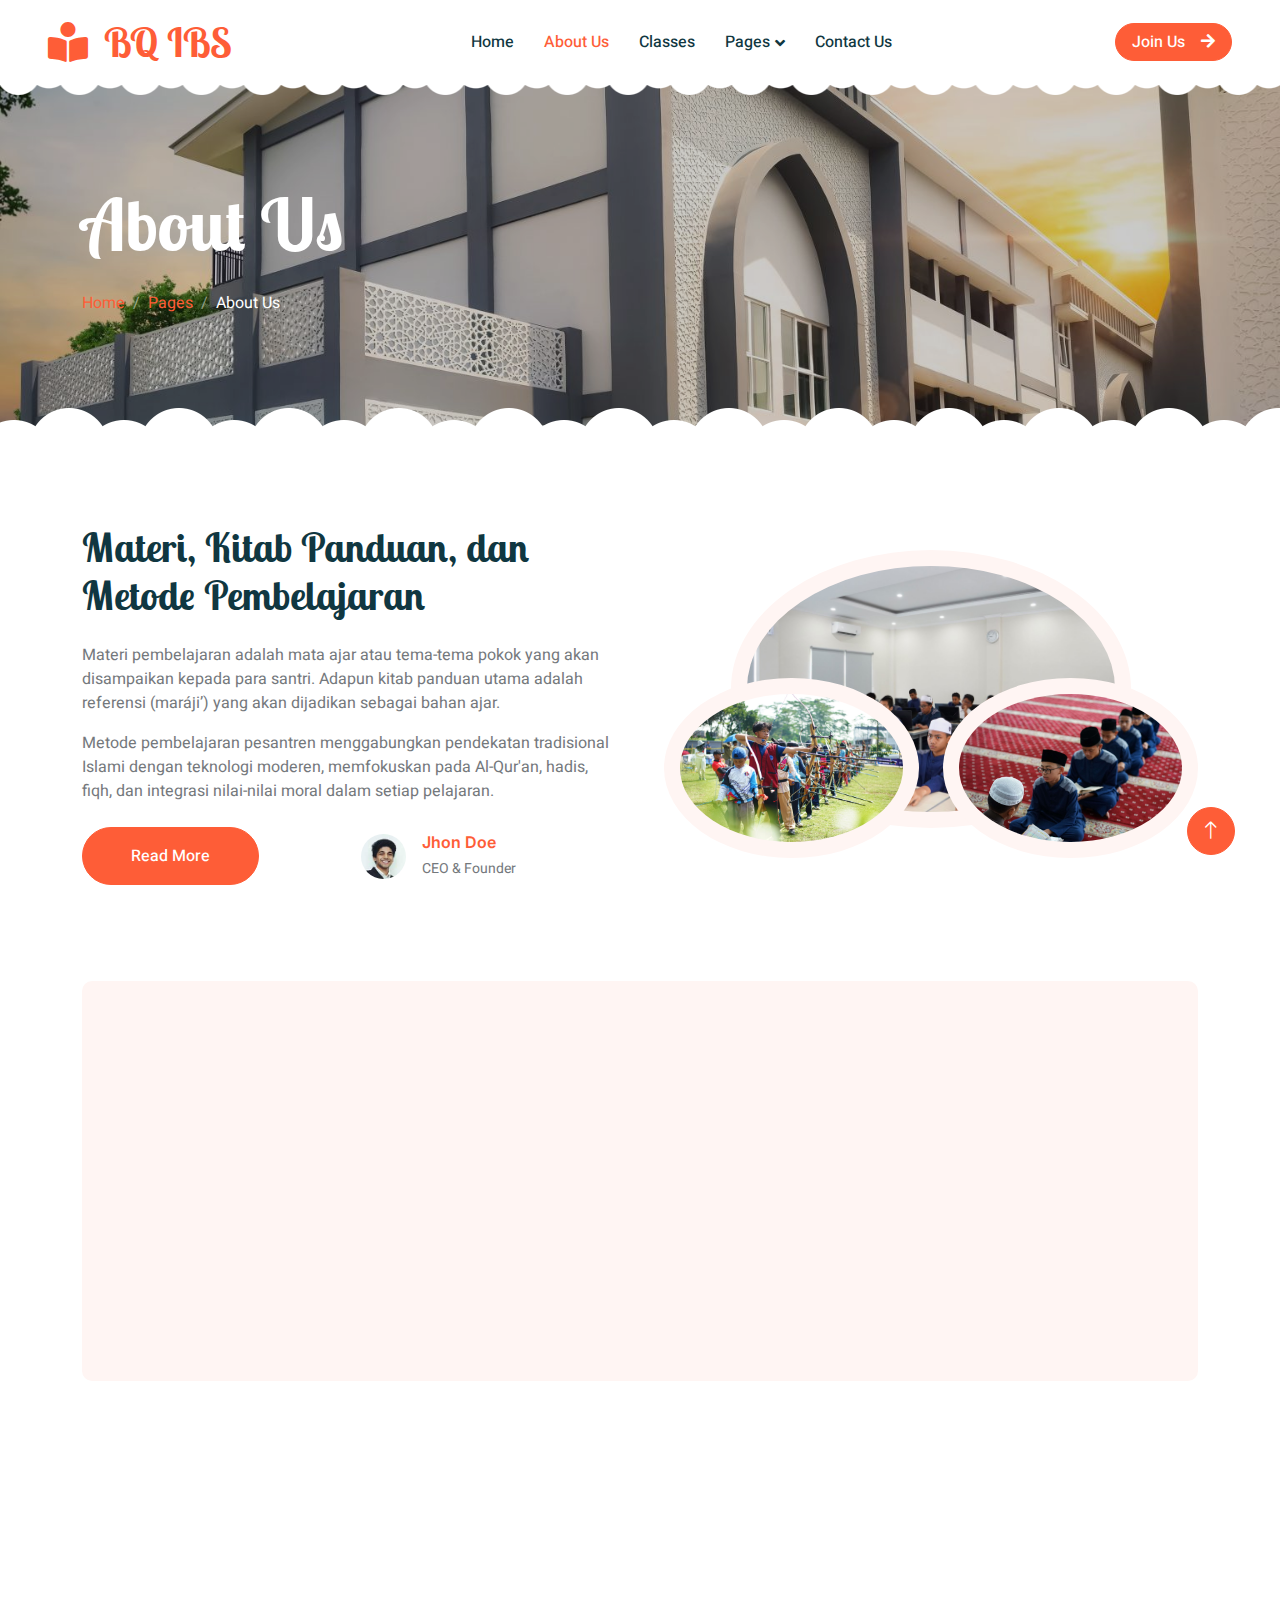
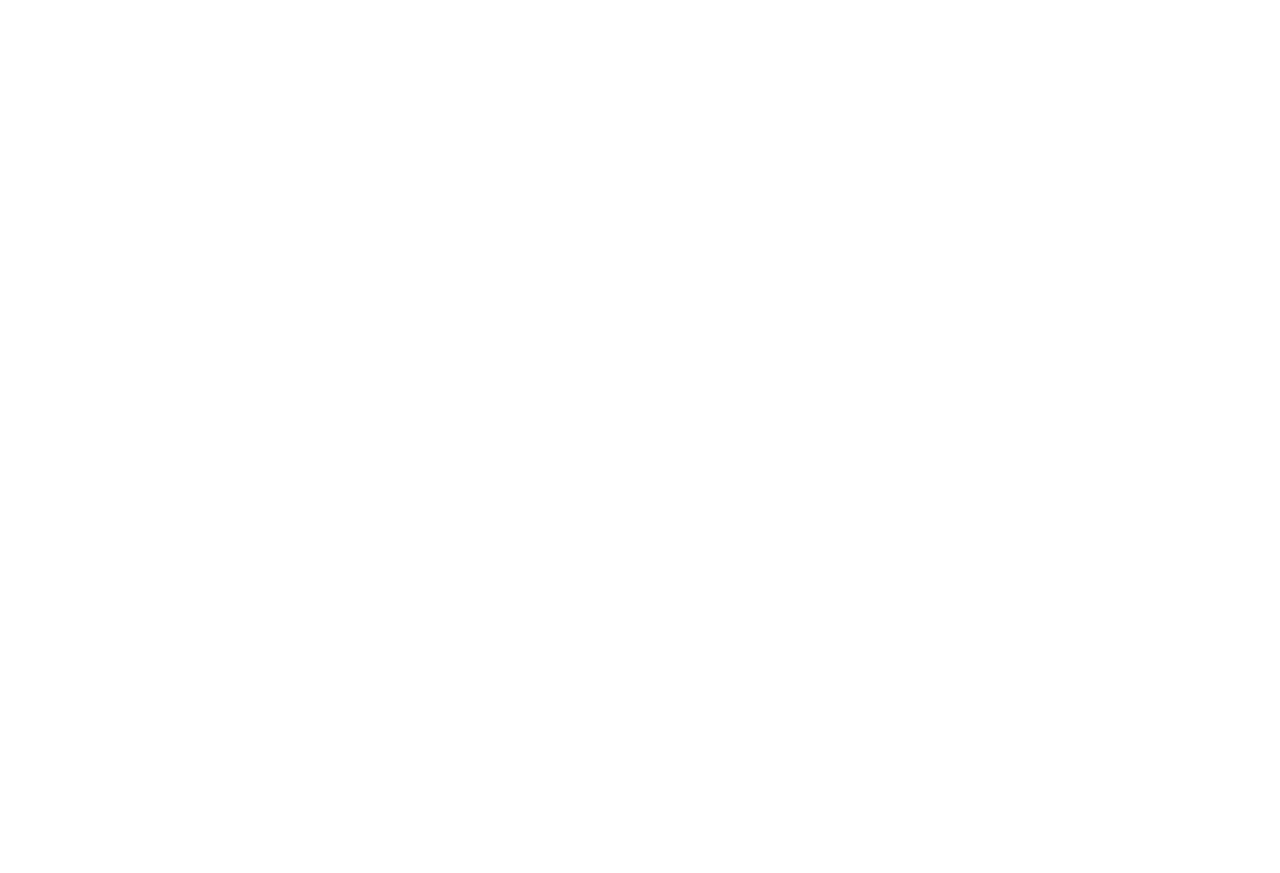
<file: about.html>
<!DOCTYPE html>
<html lang="en">

<head>
    <meta charset="utf-8">
    <title>Kider - Preschool Website Template</title>
    <meta content="width=device-width, initial-scale=1.0" name="viewport">
    <meta content="" name="keywords">
    <meta content="" name="description">

    <!-- Favicon -->
    <link href="img/favicon.ico" rel="icon">

    <!-- Google Web Fonts -->
    <link rel="preconnect" href="https://fonts.googleapis.com">
    <link rel="preconnect" href="https://fonts.gstatic.com" crossorigin>
    <link href="https://fonts.googleapis.com/css2?family=Heebo:wght@400;500;600&family=Inter:wght@600&family=Lobster+Two:wght@700&display=swap" rel="stylesheet">
    
    <!-- Icon Font Stylesheet -->
    <link href="https://cdnjs.cloudflare.com/ajax/libs/font-awesome/5.10.0/css/all.min.css" rel="stylesheet">
    <link href="https://cdn.jsdelivr.net/npm/bootstrap-icons@1.4.1/font/bootstrap-icons.css" rel="stylesheet">

    <!-- Libraries Stylesheet -->
    <link href="lib/animate/animate.min.css" rel="stylesheet">
    <link href="lib/owlcarousel/assets/owl.carousel.min.css" rel="stylesheet">

    <!-- Customized Bootstrap Stylesheet -->
    <link href="css/bootstrap.min.css" rel="stylesheet">

    <!-- Template Stylesheet -->
    <link href="css/style.css" rel="stylesheet">
</head>

<body>
    <div class="container-xxl bg-white p-0">
        <!-- Spinner Start -->
        <div id="spinner" class="show bg-white position-fixed translate-middle w-100 vh-100 top-50 start-50 d-flex align-items-center justify-content-center">
            <div class="spinner-border text-primary" style="width: 3rem; height: 3rem;" role="status">
                <span class="sr-only">Loading...</span>
            </div>
        </div>
        <!-- Spinner End -->


        <!-- Navbar Start -->
        <nav class="navbar navbar-expand-lg bg-white navbar-light sticky-top px-4 px-lg-5 py-lg-0">
            <a href="index.html" class="navbar-brand">
                <h1 class="m-0 text-primary"><i class="fa fa-book-reader me-3"></i>BQ IBS</h1>
            </a>
            <button type="button" class="navbar-toggler" data-bs-toggle="collapse" data-bs-target="#navbarCollapse">
                <span class="navbar-toggler-icon"></span>
            </button>
            <div class="collapse navbar-collapse" id="navbarCollapse">
                <div class="navbar-nav mx-auto">
                    <a href="index.html" class="nav-item nav-link">Home</a>
                    <a href="about.html" class="nav-item nav-link active">About Us</a>
                    <a href="classes.html" class="nav-item nav-link">Classes</a>
                    <div class="nav-item dropdown">
                        <a href="#" class="nav-link dropdown-toggle" data-bs-toggle="dropdown">Pages</a>
                        <div class="dropdown-menu rounded-0 rounded-bottom border-0 shadow-sm m-0">
                            <a href="facility.html" class="dropdown-item">School Facilities</a>
                            <a href="team.html" class="dropdown-item">Popular Teachers</a>
                            <a href="call-to-action.html" class="dropdown-item">Become A Teachers</a>
                            <a href="appointment.html" class="dropdown-item">Make Appointment</a>
                            <a href="testimonial.html" class="dropdown-item">Testimonial</a>
                            <a href="404.html" class="dropdown-item">404 Error</a>
                        </div>
                    </div>
                    <a href="contact.html" class="nav-item nav-link">Contact Us</a>
                </div>
                <a href="" class="btn btn-primary rounded-pill px-3 d-none d-lg-block">Join Us<i class="fa fa-arrow-right ms-3"></i></a>
            </div>
        </nav>
        <!-- Navbar End -->


        <!-- Page Header End -->
        <div class="container-xxl py-5 page-header position-relative mb-5">
            <div class="container py-5">
                <h1 class="display-2 text-white animated slideInDown mb-4">About Us</h1>
                <nav aria-label="breadcrumb animated slideInDown">
                    <ol class="breadcrumb">
                        <li class="breadcrumb-item"><a href="#">Home</a></li>
                        <li class="breadcrumb-item"><a href="#">Pages</a></li>
                        <li class="breadcrumb-item text-white active" aria-current="page">About Us</li>
                    </ol>
                </nav>
            </div>
        </div>
        <!-- Page Header End -->


        <!-- About Start -->
        <div class="container-xxl py-5">
            <div class="container">
                <div class="row g-5 align-items-center">
                    <div class="col-lg-6 wow fadeInUp" data-wow-delay="0.1s">
                        <h1 class="mb-4">Materi, Kitab Panduan, dan Metode Pembelajaran</h1>
                        <p>Materi pembelajaran adalah mata ajar atau tema-tema pokok yang akan disampaikan 
                            kepada para santri. Adapun kitab panduan utama adalah referensi (maráji’) yang 
                            akan dijadikan sebagai bahan ajar.</p>
                            <p class="mb-4">Metode pembelajaran pesantren menggabungkan pendekatan tradisional Islami dengan teknologi moderen,
                                 memfokuskan pada Al-Qur'an, hadis, fiqh, dan integrasi nilai-nilai moral dalam setiap pelajaran.</p>
                        <div class="row g-4 align-items-center">
                            <div class="col-sm-6">
                                <a class="btn btn-primary rounded-pill py-3 px-5" href="">Read More</a>
                            </div>
                            <div class="col-sm-6">
                                <div class="d-flex align-items-center">
                                    <img class="rounded-circle flex-shrink-0" src="img/user.jpg" alt="" style="width: 45px; height: 45px;">
                                    <div class="ms-3">
                                        <h6 class="text-primary mb-1">Jhon Doe</h6>
                                        <small>CEO & Founder</small>
                                    </div>
                                </div>
                            </div>
                        </div>
                    </div>
                    <div class="col-lg-6 about-img wow fadeInUp" data-wow-delay="0.5s">
                        <div class="row">
                            <div class="col-12 text-center">
                                <img class="img-fluid w-75 rounded-circle bg-light p-3" src="img/Aktivitas-Pembelajaran-Santri-BQ-di-Kelas-1536x1024.jpeg" alt="">
                            </div>
                            <div class="col-6 text-start" style="margin-top: -150px;">
                                <img class="img-fluid w-100 rounded-circle bg-light p-3" src="img/BQ-Got-Talent-Lomba-Panahan-BQ-Islamic-Boarding-School-Bogor.jpeg" alt="">
                            </div>
                            <div class="col-6 text-end" style="margin-top: -150px;">
                                <img class="img-fluid w-100 rounded-circle bg-light p-3" src="img/Setoran-Hafalan-Santri-BQ-1536x1024.jpeg" alt="">
                            </div>
                        </div>
                    </div>
                </div>
            </div>
        </div>
        <!-- About End -->


        <!-- Call To Action Start -->
        <div class="container-xxl py-5">
            <div class="container">
                <div class="bg-light rounded">
                    <div class="row g-0">
                        <div class="col-lg-6 wow fadeIn" data-wow-delay="0.1s" style="min-height: 400px;">
                            <div class="position-relative h-100">
                                <img class="position-absolute w-100 h-100 rounded" src="img/Gedung-Bina-Qurani-Islamic-Boarding-School-1536x1152.jpeg" style="object-fit: cover;">
                            </div>
                        </div>
                        <div class="col-lg-6 wow fadeIn" data-wow-delay="0.5s">
                            <div class="h-100 d-flex flex-column justify-content-center p-5">
                                <h1 class="mb-4">Why BQ Islamic Boarding School?</h1>
                                <p class="mb-4">BQ Islamic Boarding School merupakan lembaga pendidikan formal 
                                    yang menerapkan konsep pendidikan QUALITY Kurikulum, yaitu Quran, Adab, Language, Information Technology.
                                </p>
                                <a class="btn btn-primary py-3 px-5" href="">Get Started Now<i class="fa fa-arrow-right ms-2"></i></a>
                            </div>
                        </div>
                    </div>
                </div>
            </div>
        </div>
        <!-- Call To Action End -->


        <!-- Team Start -->
        <div class="container-xxl py-5">
            <div class="container">
                <div class="text-center mx-auto mb-5 wow fadeInUp" data-wow-delay="0.1s" style="max-width: 600px;">
                    <h1 class="mb-3">Guru Yang Mengajar</h1>
                    <p></p>
                </div>
                <div class="row g-4">
                    <div class="col-lg-4 col-md-6 wow fadeInUp" data-wow-delay="0.1s">
                        <div class="team-item position-relative">
                            <img class="img-fluid rounded-circle w-75" src="img/ust.somad.jpg" alt="">
                            <div class="team-text">
                                <h3>Full Name</h3>
                                <p>Designation</p>
                                <div class="d-flex align-items-center">
                                    <a class="btn btn-square btn-primary mx-1" href=""><i class="fab fa-facebook-f"></i></a>
                                    <a class="btn btn-square btn-primary  mx-1" href=""><i class="fab fa-twitter"></i></a>
                                    <a class="btn btn-square btn-primary  mx-1" href=""><i class="fab fa-instagram"></i></a>
                                </div>
                            </div>
                        </div>
                    </div>
                    <div class="col-lg-4 col-md-6 wow fadeInUp" data-wow-delay="0.3s">
                        <div class="team-item position-relative">
                            <img class="img-fluid rounded-circle w-75" src="img/ust.somad.jpg" alt="">
                            <div class="team-text">
                                <h3>Full Name</h3>
                                <p>Designation</p>
                                <div class="d-flex align-items-center">
                                    <a class="btn btn-square btn-primary mx-1" href=""><i class="fab fa-facebook-f"></i></a>
                                    <a class="btn btn-square btn-primary  mx-1" href=""><i class="fab fa-twitter"></i></a>
                                    <a class="btn btn-square btn-primary  mx-1" href=""><i class="fab fa-instagram"></i></a>
                                </div>
                            </div>
                        </div>
                    </div>
                    <div class="col-lg-4 col-md-6 wow fadeInUp" data-wow-delay="0.5s">
                        <div class="team-item position-relative">
                            <img class="img-fluid rounded-circle w-75" src="img/ust.somad.jpg" alt="">
                            <div class="team-text">
                                <h3>Full Name</h3>
                                <p>Designation</p>
                                <div class="d-flex align-items-center">
                                    <a class="btn btn-square btn-primary mx-1" href=""><i class="fab fa-facebook-f"></i></a>
                                    <a class="btn btn-square btn-primary  mx-1" href=""><i class="fab fa-twitter"></i></a>
                                    <a class="btn btn-square btn-primary  mx-1" href=""><i class="fab fa-instagram"></i></a>
                                </div>
                            </div>
                        </div>
                    </div>
                </div>
            </div>
        </div>
        <!-- Team End -->


        <!-- Footer Start -->
        <div class="container-fluid bg-dark text-white-50 footer pt-5 mt-5 wow fadeIn" data-wow-delay="0.1s">
            <div class="container py-5">
                <div class="row g-5">
                    <div class="col-lg-3 col-md-6">
                        <h3 class="text-white mb-4">Get In Touch</h3>
                        <p class="mb-2"><i class="fa fa-map-marker-alt me-3"></i>123 Street, New York, USA</p>
                        <p class="mb-2"><i class="fa fa-phone-alt me-3"></i>+012 345 67890</p>
                        <p class="mb-2"><i class="fa fa-envelope me-3"></i>info@example.com</p>
                        <div class="d-flex pt-2">
                            <a class="btn btn-outline-light btn-social" href=""><i class="fab fa-twitter"></i></a>
                            <a class="btn btn-outline-light btn-social" href=""><i class="fab fa-facebook-f"></i></a>
                            <a class="btn btn-outline-light btn-social" href=""><i class="fab fa-youtube"></i></a>
                            <a class="btn btn-outline-light btn-social" href=""><i class="fab fa-linkedin-in"></i></a>
                        </div>
                    </div>
                    <div class="col-lg-3 col-md-6">
                        <h3 class="text-white mb-4">Quick Links</h3>
                        <a class="btn btn-link text-white-50" href="">About Us</a>
                        <a class="btn btn-link text-white-50" href="">Contact Us</a>
                        <a class="btn btn-link text-white-50" href="">Our Services</a>
                        <a class="btn btn-link text-white-50" href="">Privacy Policy</a>
                        <a class="btn btn-link text-white-50" href="">Terms & Condition</a>
                    </div>
                    <div class="col-lg-3 col-md-6">
                        <h3 class="text-white mb-4">Photo Gallery</h3>
                        <div class="row g-2 pt-2">
                            
                                <div class="col-4">
                                    <img class="img-fluid rounded bg-light p-1" src="img/Buku-Adab-Mockup.png" alt="">
                                </div>
                                <div class="col-4">
                                    <img class="img-fluid rounded bg-light p-1" src="img/Buku-Metode-Bina-Qurani.png" alt="">
                                </div>
                                <div class="col-4">
                                    <img class="img-fluid rounded bg-light p-1" src="img/Mockup-Buku-Zikir-1.png" alt="">
                                </div>
                                <div class="col-4">
                                    <img class="img-fluid rounded bg-light p-1" src="img/Quran-Mockup.png" alt="">
                                </div>
                                <div class="col-4">
                                    <img class="img-fluid rounded bg-light p-1" src="img/Buku-Adab-Mockup.png" alt="">
                                </div>
                                <div class="col-4">
                                    <img class="img-fluid rounded bg-light p-1" src="img/Mockup-Buku-Zikir-1.png" alt="">
                                </div>
                        </div>
                    </div>
                    <div class="col-lg-3 col-md-6">
                        <h3 class="text-white mb-4">Newsletter</h3>
                        <p>Dolor amet sit justo amet elitr clita ipsum elitr est.</p>
                        <div class="position-relative mx-auto" style="max-width: 400px;">
                            <input class="form-control bg-transparent w-100 py-3 ps-4 pe-5" type="text" placeholder="Your email">
                            <button type="button" class="btn btn-primary py-2 position-absolute top-0 end-0 mt-2 me-2">SignUp</button>
                        </div>
                    </div>
                </div>
            </div>
            <div class="container">
                <div class="copyright">
                    <div class="row">
                        <div class="col-md-6 text-center text-md-start mb-3 mb-md-0">
                            &copy; <a class="border-bottom" href="#">Your Site Name</a>, All Right Reserved. 
							
							<!--/*** This template is free as long as you keep the footer author’s credit link/attribution link/backlink. If you'd like to use the template without the footer author’s credit link/attribution link/backlink, you can purchase the Credit Removal License from "https://htmlcodex.com/credit-removal". Thank you for your support. ***/-->
							Designed By <a class="border-bottom" href="https://htmlcodex.com">HTML Codex</a>
                        </div>
                        <div class="col-md-6 text-center text-md-end">
                            <div class="footer-menu">
                                <a href="">Home</a>
                                <a href="">Cookies</a>
                                <a href="">Help</a>
                                <a href="">FQAs</a>
                            </div>
                        </div>
                    </div>
                </div>
            </div>
        </div>
        <!-- Footer End -->


        <!-- Back to Top -->
        <a href="#" class="btn btn-lg btn-primary btn-lg-square back-to-top"><i class="bi bi-arrow-up"></i></a>
    </div>

    <!-- JavaScript Libraries -->
    <script src="https://code.jquery.com/jquery-3.4.1.min.js"></script>
    <script src="https://cdn.jsdelivr.net/npm/bootstrap@5.0.0/dist/js/bootstrap.bundle.min.js"></script>
    <script src="lib/wow/wow.min.js"></script>
    <script src="lib/easing/easing.min.js"></script>
    <script src="lib/waypoints/waypoints.min.js"></script>
    <script src="lib/owlcarousel/owl.carousel.min.js"></script>

    <!-- Template Javascript -->
    <script src="js/main.js"></script>
</body>

</html>
</file>
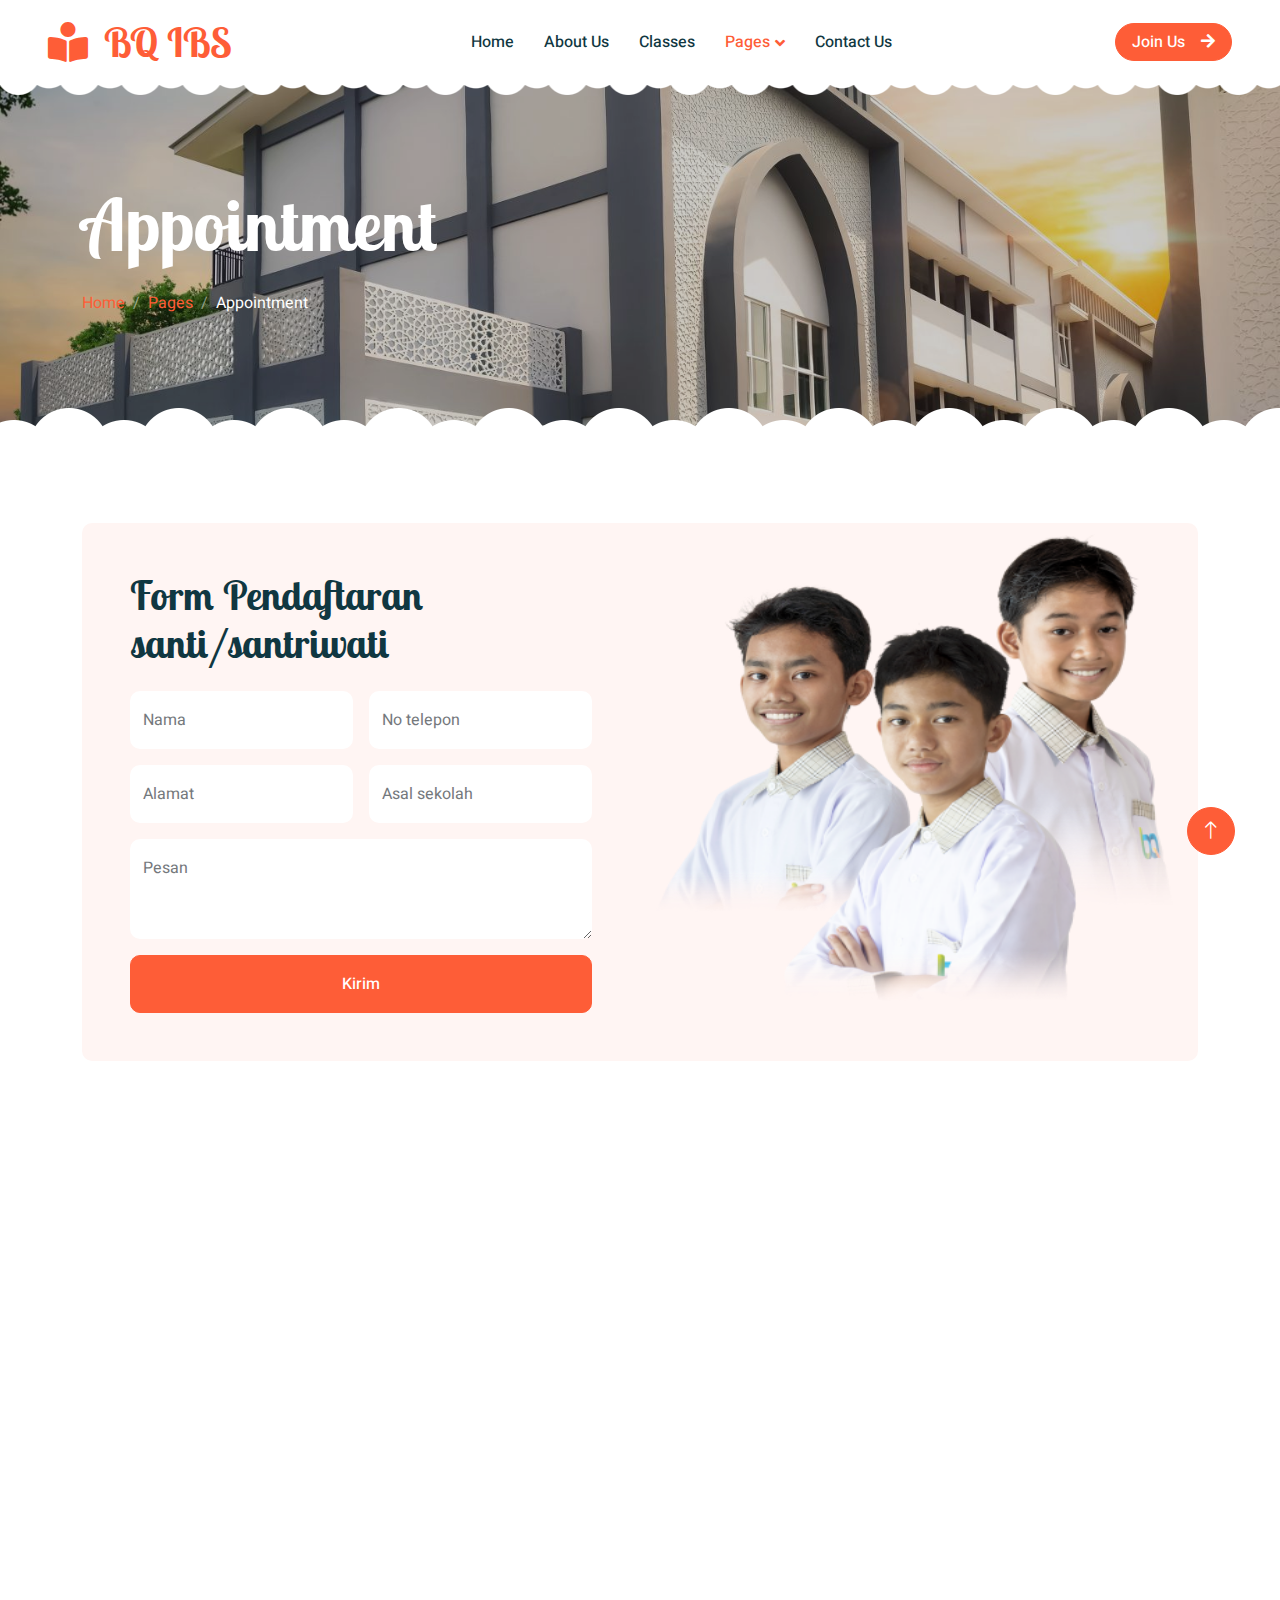
<file: appointment.html>
<!DOCTYPE html>
<html lang="en">

<head>
    <meta charset="utf-8">
    <title>Kider - Preschool Website Template</title>
    <meta content="width=device-width, initial-scale=1.0" name="viewport">
    <meta content="" name="keywords">
    <meta content="" name="description">

    <!-- Favicon -->
    <link href="img/favicon.ico" rel="icon">

    <!-- Google Web Fonts -->
    <link rel="preconnect" href="https://fonts.googleapis.com">
    <link rel="preconnect" href="https://fonts.gstatic.com" crossorigin>
    <link href="https://fonts.googleapis.com/css2?family=Heebo:wght@400;500;600&family=Inter:wght@600&family=Lobster+Two:wght@700&display=swap" rel="stylesheet">
    
    <!-- Icon Font Stylesheet -->
    <link href="https://cdnjs.cloudflare.com/ajax/libs/font-awesome/5.10.0/css/all.min.css" rel="stylesheet">
    <link href="https://cdn.jsdelivr.net/npm/bootstrap-icons@1.4.1/font/bootstrap-icons.css" rel="stylesheet">

    <!-- Libraries Stylesheet -->
    <link href="lib/animate/animate.min.css" rel="stylesheet">
    <link href="lib/owlcarousel/assets/owl.carousel.min.css" rel="stylesheet">

    <!-- Customized Bootstrap Stylesheet -->
    <link href="css/bootstrap.min.css" rel="stylesheet">

    <!-- Template Stylesheet -->
    <link href="css/style.css" rel="stylesheet">
</head>

<body>
    <div class="container-xxl bg-white p-0">
        <!-- Spinner Start -->
        <div id="spinner" class="show bg-white position-fixed translate-middle w-100 vh-100 top-50 start-50 d-flex align-items-center justify-content-center">
            <div class="spinner-border text-primary" style="width: 3rem; height: 3rem;" role="status">
                <span class="sr-only">Loading...</span>
            </div>
        </div>
        <!-- Spinner End -->


        <!-- Navbar Start -->
        <nav class="navbar navbar-expand-lg bg-white navbar-light sticky-top px-4 px-lg-5 py-lg-0">
            <a href="index.html" class="navbar-brand">
                <h1 class="m-0 text-primary"><i class="fa fa-book-reader me-3"></i>BQ IBS</h1>
            </a>
            <button type="button" class="navbar-toggler" data-bs-toggle="collapse" data-bs-target="#navbarCollapse">
                <span class="navbar-toggler-icon"></span>
            </button>
            <div class="collapse navbar-collapse" id="navbarCollapse">
                <div class="navbar-nav mx-auto">
                    <a href="index.html" class="nav-item nav-link">Home</a>
                    <a href="about.html" class="nav-item nav-link">About Us</a>
                    <a href="classes.html" class="nav-item nav-link">Classes</a>
                    <div class="nav-item dropdown">
                        <a href="#" class="nav-link dropdown-toggle active" data-bs-toggle="dropdown">Pages</a>
                        <div class="dropdown-menu rounded-0 rounded-bottom border-0 shadow-sm m-0">
                            <a href="facility.html" class="dropdown-item">School Facilities</a>
                            <a href="team.html" class="dropdown-item">Popular Teachers</a>
                            <a href="call-to-action.html" class="dropdown-item">Become A Teachers</a>
                            <a href="appointment.html" class="dropdown-item active">Make Appointment</a>
                            <a href="testimonial.html" class="dropdown-item">Testimonial</a>
                            <a href="404.html" class="dropdown-item">404 Error</a>
                        </div>
                    </div>
                    <a href="contact.html" class="nav-item nav-link">Contact Us</a>
                </div>
                <a href="" class="btn btn-primary rounded-pill px-3 d-none d-lg-block">Join Us<i class="fa fa-arrow-right ms-3"></i></a>
            </div>
        </nav>
        <!-- Navbar End -->


        <!-- Page Header End -->
        <div class="container-xxl py-5 page-header position-relative mb-5">
            <div class="container py-5">
                <h1 class="display-2 text-white animated slideInDown mb-4">Appointment</h1>
                <nav aria-label="breadcrumb animated slideInDown">
                    <ol class="breadcrumb">
                        <li class="breadcrumb-item"><a href="#">Home</a></li>
                        <li class="breadcrumb-item"><a href="#">Pages</a></li>
                        <li class="breadcrumb-item text-white active" aria-current="page">Appointment</li>
                    </ol>
                </nav>
            </div>
        </div>
        <!-- Page Header End -->


        <!-- Appointment Start -->
        <div class="container-xxl py-5">
            <div class="container">
                <div class="bg-light rounded">
                    <div class="row g-0">
                        <div class="col-lg-6 wow fadeIn" data-wow-delay="0.1s">
                            <div class="h-100 d-flex flex-column justify-content-center p-5">
                                <h1 class="mb-4">Form Pendaftaran santi/santriwati</h1>
                                <form>
                                    <div class="row g-3">
                                        <div class="col-sm-6">
                                            <div class="form-floating">
                                                <input type="text" class="form-control border-0" id="gname" placeholder="Gurdian Name">
                                                <label for="gname">Nama </label>
                                            </div>
                                        </div>
                                        <div class="col-sm-6">
                                            <div class="form-floating">
                                                <input type="email" class="form-control border-0" id="gmail" placeholder="Gurdian Email">
                                                <label for="gmail">No telepon</label>
                                            </div>
                                        </div>
                                        <div class="col-sm-6">
                                            <div class="form-floating">
                                                <input type="text" class="form-control border-0" id="cname" placeholder="Child Name">
                                                <label for="cname">Alamat</label>
                                            </div>
                                        </div>
                                        <div class="col-sm-6">
                                            <div class="form-floating">
                                                <input type="text" class="form-control border-0" id="cage" placeholder="Child Age">
                                                <label for="cage">Asal sekolah</label>
                                            </div>
                                        </div>
                                        <div class="col-12">
                                            <div class="form-floating">
                                                <textarea class="form-control border-0" placeholder="Leave a message here" id="message" style="height: 100px"></textarea>
                                                <label for="message">Pesan</label>
                                            </div>
                                        </div>
                                        <div class="col-12">
                                            <button class="btn btn-primary w-100 py-3" type="submit">Kirim</button>
                                        </div>
                                    </div>
                                </form>
                            </div>
                        </div>
                        <div class="col-lg-6 wow fadeIn" data-wow-delay="0.5s" style="min-height: 400px;">
                            <div class="position-relative h-100">
                                <img class="position-absolute w-100 h-100 rounded" src="img/Foto-Siswa-1.png" style="width: 45px; height: 45px;">
                            </div>
                        </div>
                    </div>
                </div>
            </div>
        </div>
        <!-- Appointment End -->


        <!-- Footer Start -->
        <div class="container-fluid bg-dark text-white-50 footer pt-5 mt-5 wow fadeIn" data-wow-delay="0.1s">
            <div class="container py-5">
                <div class="row g-5">
                    <div class="col-lg-3 col-md-6">
                        <h3 class="text-white mb-4">Get In Touch</h3>
                        <p class="mb-2"><i class="fa fa-map-marker-alt me-3"></i>123 Street, New York, USA</p>
                        <p class="mb-2"><i class="fa fa-phone-alt me-3"></i>+012 345 67890</p>
                        <p class="mb-2"><i class="fa fa-envelope me-3"></i>info@example.com</p>
                        <div class="d-flex pt-2">
                            <a class="btn btn-outline-light btn-social" href=""><i class="fab fa-twitter"></i></a>
                            <a class="btn btn-outline-light btn-social" href=""><i class="fab fa-facebook-f"></i></a>
                            <a class="btn btn-outline-light btn-social" href=""><i class="fab fa-youtube"></i></a>
                            <a class="btn btn-outline-light btn-social" href=""><i class="fab fa-linkedin-in"></i></a>
                        </div>
                    </div>
                    <div class="col-lg-3 col-md-6">
                        <h3 class="text-white mb-4">Quick Links</h3>
                        <a class="btn btn-link text-white-50" href="">About Us</a>
                        <a class="btn btn-link text-white-50" href="">Contact Us</a>
                        <a class="btn btn-link text-white-50" href="">Our Services</a>
                        <a class="btn btn-link text-white-50" href="">Privacy Policy</a>
                        <a class="btn btn-link text-white-50" href="">Terms & Condition</a>
                    </div>
                    <div class="col-lg-3 col-md-6">
                        <h3 class="text-white mb-4">Photo Gallery</h3>
                        <div class="row g-2 pt-2">
                            <div class="col-4">
                                <img class="img-fluid rounded bg-light p-1" src="img/Buku-Adab-Mockup.png" alt="">
                            </div>
                            <div class="col-4">
                                <img class="img-fluid rounded bg-light p-1" src="img/Buku-Metode-Bina-Qurani.png" alt="">
                            </div>
                            <div class="col-4">
                                <img class="img-fluid rounded bg-light p-1" src="img/Mockup-Buku-Zikir-1.png" alt="">
                            </div>
                            <div class="col-4">
                                <img class="img-fluid rounded bg-light p-1" src="img/Quran-Mockup.png" alt="">
                            </div>
                            <div class="col-4">
                                <img class="img-fluid rounded bg-light p-1" src="img/Buku-Adab-Mockup.png" alt="">
                            </div>
                            <div class="col-4">
                                <img class="img-fluid rounded bg-light p-1" src="img/Mockup-Buku-Zikir-1.png" alt="">
                            </div>
                        </div>
                    </div>
                    <div class="col-lg-3 col-md-6">
                        <h3 class="text-white mb-4">Newsletter</h3>
                        <p>Dolor amet sit justo amet elitr clita ipsum elitr est.</p>
                        <div class="position-relative mx-auto" style="max-width: 400px;">
                            <input class="form-control bg-transparent w-100 py-3 ps-4 pe-5" type="text" placeholder="Your email">
                            <button type="button" class="btn btn-primary py-2 position-absolute top-0 end-0 mt-2 me-2">SignUp</button>
                        </div>
                    </div>
                </div>
            </div>
            <div class="container">
                <div class="copyright">
                    <div class="row">
                        <div class="col-md-6 text-center text-md-start mb-3 mb-md-0">
                            &copy; <a class="border-bottom" href="#">Your Site Name</a>, All Right Reserved. 
							
							<!--/*** This template is free as long as you keep the footer author’s credit link/attribution link/backlink. If you'd like to use the template without the footer author’s credit link/attribution link/backlink, you can purchase the Credit Removal License from "https://htmlcodex.com/credit-removal". Thank you for your support. ***/-->
							Designed By <a class="border-bottom" href="https://htmlcodex.com">HTML Codex</a>
                        </div>
                        <div class="col-md-6 text-center text-md-end">
                            <div class="footer-menu">
                                <a href="">Home</a>
                                <a href="">Cookies</a>
                                <a href="">Help</a>
                                <a href="">FQAs</a>
                            </div>
                        </div>
                    </div>
                </div>
            </div>
        </div>
        <!-- Footer End -->


        <!-- Back to Top -->
        <a href="#" class="btn btn-lg btn-primary btn-lg-square back-to-top"><i class="bi bi-arrow-up"></i></a>
    </div>

    <!-- JavaScript Libraries -->
    <script src="https://code.jquery.com/jquery-3.4.1.min.js"></script>
    <script src="https://cdn.jsdelivr.net/npm/bootstrap@5.0.0/dist/js/bootstrap.bundle.min.js"></script>
    <script src="lib/wow/wow.min.js"></script>
    <script src="lib/easing/easing.min.js"></script>
    <script src="lib/waypoints/waypoints.min.js"></script>
    <script src="lib/owlcarousel/owl.carousel.min.js"></script>

    <!-- Template Javascript -->
    <script src="js/main.js"></script>
</body>

</html>
</file>
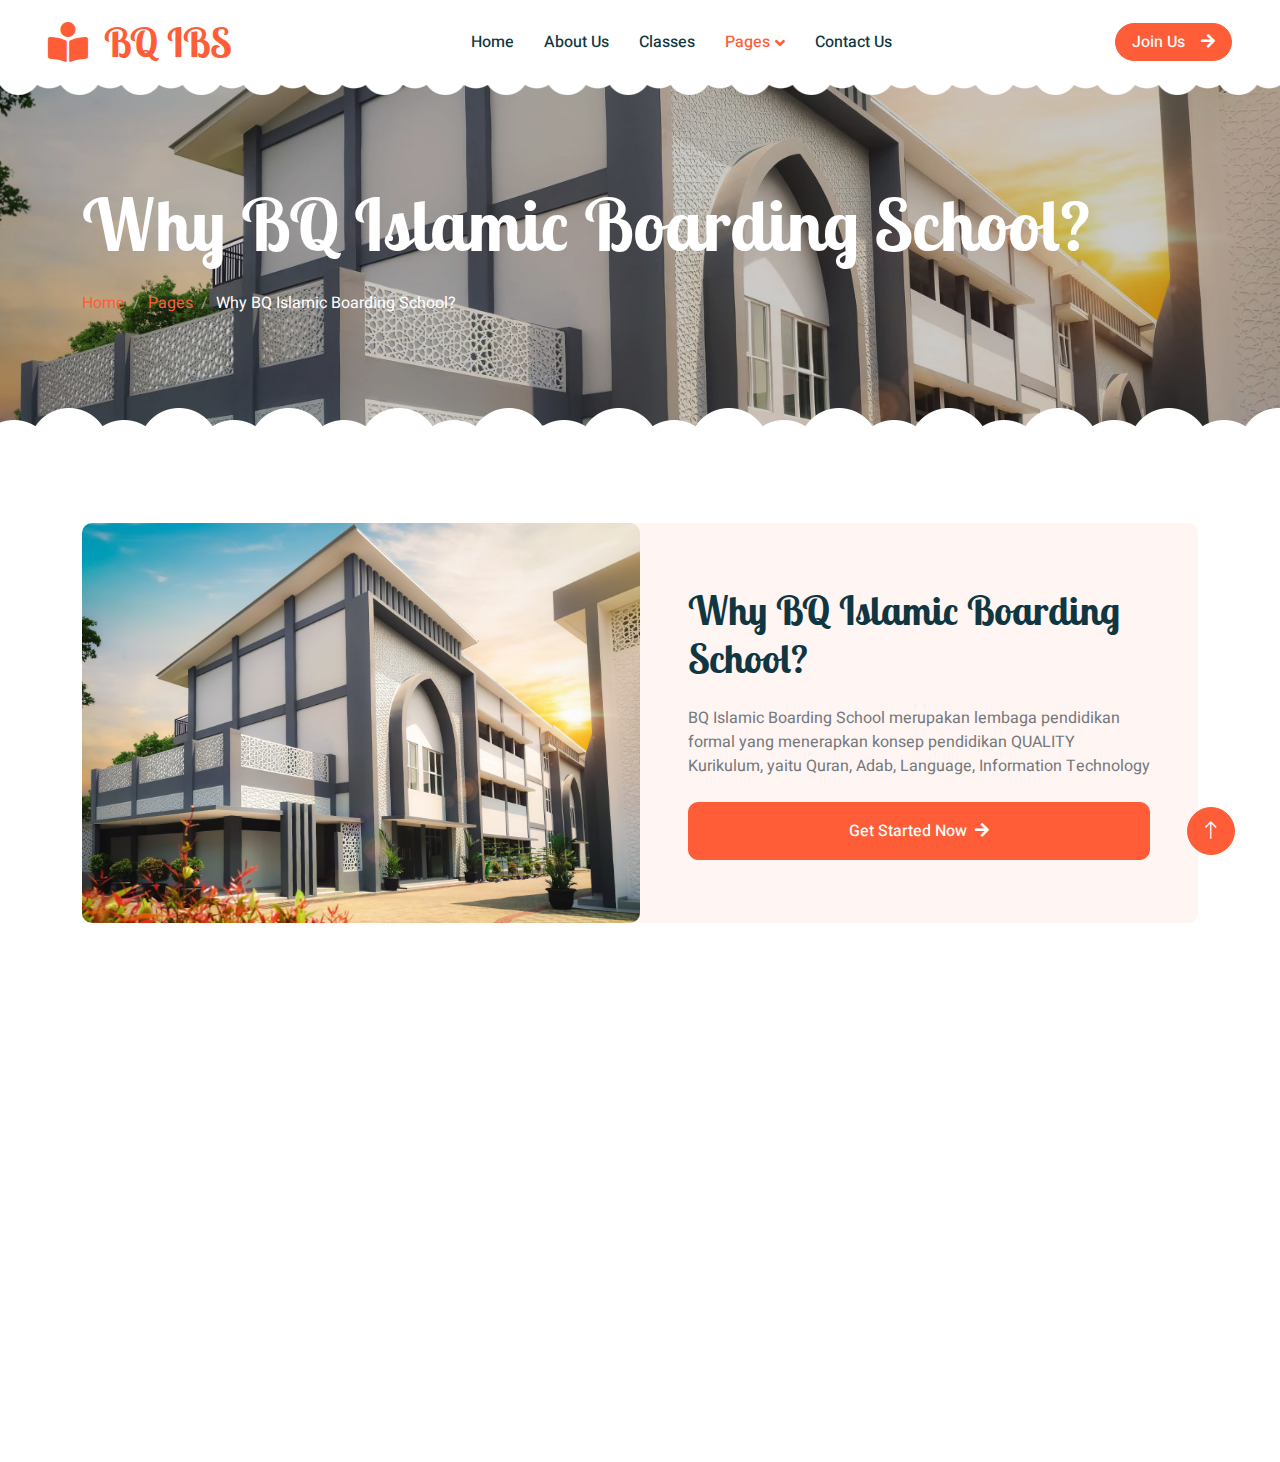
<file: call-to-action.html>
<!DOCTYPE html>
<html lang="en">

<head>
    <meta charset="utf-8">
    <title>Kider - Preschool Website Template</title>
    <meta content="width=device-width, initial-scale=1.0" name="viewport">
    <meta content="" name="keywords">
    <meta content="" name="description">

    <!-- Favicon -->
    <link href="img/favicon.ico" rel="icon">

    <!-- Google Web Fonts -->
    <link rel="preconnect" href="https://fonts.googleapis.com">
    <link rel="preconnect" href="https://fonts.gstatic.com" crossorigin>
    <link href="https://fonts.googleapis.com/css2?family=Heebo:wght@400;500;600&family=Inter:wght@600&family=Lobster+Two:wght@700&display=swap" rel="stylesheet">
    
    <!-- Icon Font Stylesheet -->
    <link href="https://cdnjs.cloudflare.com/ajax/libs/font-awesome/5.10.0/css/all.min.css" rel="stylesheet">
    <link href="https://cdn.jsdelivr.net/npm/bootstrap-icons@1.4.1/font/bootstrap-icons.css" rel="stylesheet">

    <!-- Libraries Stylesheet -->
    <link href="lib/animate/animate.min.css" rel="stylesheet">
    <link href="lib/owlcarousel/assets/owl.carousel.min.css" rel="stylesheet">

    <!-- Customized Bootstrap Stylesheet -->
    <link href="css/bootstrap.min.css" rel="stylesheet">

    <!-- Template Stylesheet -->
    <link href="css/style.css" rel="stylesheet">
</head>

<body>
    <div class="container-xxl bg-white p-0">
        <!-- Spinner Start -->
        <div id="spinner" class="show bg-white position-fixed translate-middle w-100 vh-100 top-50 start-50 d-flex align-items-center justify-content-center">
            <div class="spinner-border text-primary" style="width: 3rem; height: 3rem;" role="status">
                <span class="sr-only">Loading...</span>
            </div>
        </div>
        <!-- Spinner End -->


        <!-- Navbar Start -->
        <nav class="navbar navbar-expand-lg bg-white navbar-light sticky-top px-4 px-lg-5 py-lg-0">
            <a href="index.html" class="navbar-brand">
                <h1 class="m-0 text-primary"><i class="fa fa-book-reader me-3"></i>BQ IBS</h1>
            </a>
            <button type="button" class="navbar-toggler" data-bs-toggle="collapse" data-bs-target="#navbarCollapse">
                <span class="navbar-toggler-icon"></span>
            </button>
            <div class="collapse navbar-collapse" id="navbarCollapse">
                <div class="navbar-nav mx-auto">
                    <a href="index.html" class="nav-item nav-link">Home</a>
                    <a href="about.html" class="nav-item nav-link">About Us</a>
                    <a href="classes.html" class="nav-item nav-link">Classes</a>
                    <div class="nav-item dropdown">
                        <a href="#" class="nav-link dropdown-toggle active" data-bs-toggle="dropdown">Pages</a>
                        <div class="dropdown-menu rounded-0 rounded-bottom border-0 shadow-sm m-0">
                            <a href="facility.html" class="dropdown-item">School Facilities</a>
                            <a href="team.html" class="dropdown-item">Popular Teachers</a>
                            <a href="call-to-action.html" class="dropdown-item active">Become A Teachers</a>
                            <a href="appointment.html" class="dropdown-item">Make Appointment</a>
                            <a href="testimonial.html" class="dropdown-item">Testimonial</a>
                            <a href="404.html" class="dropdown-item">404 Error</a>
                        </div>
                    </div>
                    <a href="contact.html" class="nav-item nav-link">Contact Us</a>
                </div>
                <a href="" class="btn btn-primary rounded-pill px-3 d-none d-lg-block">Join Us<i class="fa fa-arrow-right ms-3"></i></a>
            </div>
        </nav>
        <!-- Navbar End -->


        <!-- Page Header End -->
        <div class="container-xxl py-5 page-header position-relative mb-5">
            <div class="container py-5">
                
                <h1 class="display-2 text-white animated slideInDown mb-4">Why BQ Islamic Boarding School?</h1>
                <nav aria-label="breadcrumb animated slideInDown">
                    <ol class="breadcrumb">
                        <li class="breadcrumb-item"><a href="#">Home</a></li>
                        <li class="breadcrumb-item"><a href="#">Pages</a></li>
                        <li class="breadcrumb-item text-white active" aria-current="page">Why BQ Islamic Boarding School?</li>
                    </ol>
                </nav>
            </div>
        </div>
        <!-- Page Header End -->


        <!-- Call To Action Start -->
        <div class="container-xxl py-5">
            <div class="container">
                <div class="bg-light rounded">
                    <div class="row g-0">
                        <div class="col-lg-6 wow fadeIn" data-wow-delay="0.1s" style="min-height: 400px;">
                            <div class="position-relative h-100">
                                <img class="position-absolute w-100 h-100 rounded" src="img/Gedung-Bina-Qurani-Islamic-Boarding-School-1536x1152.jpeg" style="object-fit: cover;">
                            </div>
                        </div>
                        <div class="col-lg-6 wow fadeIn" data-wow-delay="0.5s">
                            <div class="h-100 d-flex flex-column justify-content-center p-5">
                                <h1 class="mb-4">Why BQ Islamic Boarding School?</h1>
                                <p class="mb-4">BQ Islamic Boarding School merupakan lembaga pendidikan formal
                                     yang menerapkan konsep pendidikan QUALITY Kurikulum, yaitu Quran, Adab, Language, Information Technology
                                </p>
                                <a class="btn btn-primary py-3 px-5" href="">Get Started Now<i class="fa fa-arrow-right ms-2"></i></a>
                            </div>
                        </div>
                    </div>
                </div>
            </div>
        </div>
        <!-- Call To Action End -->


        <!-- Footer Start -->
        <div class="container-fluid bg-dark text-white-50 footer pt-5 mt-5 wow fadeIn" data-wow-delay="0.1s">
            <div class="container py-5">
                <div class="row g-5">
                    <div class="col-lg-3 col-md-6">
                        <h3 class="text-white mb-4">Get In Touch</h3>
                        <p class="mb-2"><i class="fa fa-map-marker-alt me-3"></i>123 Street, New York, USA</p>
                        <p class="mb-2"><i class="fa fa-phone-alt me-3"></i>+012 345 67890</p>
                        <p class="mb-2"><i class="fa fa-envelope me-3"></i>info@example.com</p>
                        <div class="d-flex pt-2">
                            <a class="btn btn-outline-light btn-social" href=""><i class="fab fa-twitter"></i></a>
                            <a class="btn btn-outline-light btn-social" href=""><i class="fab fa-facebook-f"></i></a>
                            <a class="btn btn-outline-light btn-social" href=""><i class="fab fa-youtube"></i></a>
                            <a class="btn btn-outline-light btn-social" href=""><i class="fab fa-linkedin-in"></i></a>
                        </div>
                    </div>
                    <div class="col-lg-3 col-md-6">
                        <h3 class="text-white mb-4">Quick Links</h3>
                        <a class="btn btn-link text-white-50" href="">About Us</a>
                        <a class="btn btn-link text-white-50" href="">Contact Us</a>
                        <a class="btn btn-link text-white-50" href="">Our Services</a>
                        <a class="btn btn-link text-white-50" href="">Privacy Policy</a>
                        <a class="btn btn-link text-white-50" href="">Terms & Condition</a>
                    </div>
                    <div class="col-lg-3 col-md-6">
                        <h3 class="text-white mb-4">Photo Gallery</h3>
                        <div class="row g-2 pt-2">
                            <div class="col-4">
                                <img class="img-fluid rounded bg-light p-1" src="img/Buku-Adab-Mockup.png" alt="">
                            </div>
                            <div class="col-4">
                                <img class="img-fluid rounded bg-light p-1" src="img/Buku-Metode-Bina-Qurani.png" alt="">
                            </div>
                            <div class="col-4">
                                <img class="img-fluid rounded bg-light p-1" src="img/Mockup-Buku-Zikir-1.png" alt="">
                            </div>
                            <div class="col-4">
                                <img class="img-fluid rounded bg-light p-1" src="img/Quran-Mockup.png" alt="">
                            </div>
                            <div class="col-4">
                                <img class="img-fluid rounded bg-light p-1" src="img/Buku-Adab-Mockup.png" alt="">
                            </div>
                            <div class="col-4">
                                <img class="img-fluid rounded bg-light p-1" src="img/Mockup-Buku-Zikir-1.png" alt="">
                            </div>
                        </div>
                    </div>
                    <div class="col-lg-3 col-md-6">
                        <h3 class="text-white mb-4">Newsletter</h3>
                        <p>Dolor amet sit justo amet elitr clita ipsum elitr est.</p>
                        <div class="position-relative mx-auto" style="max-width: 400px;">
                            <input class="form-control bg-transparent w-100 py-3 ps-4 pe-5" type="text" placeholder="Your email">
                            <button type="button" class="btn btn-primary py-2 position-absolute top-0 end-0 mt-2 me-2">SignUp</button>
                        </div>
                    </div>
                </div>
            </div>
            <div class="container">
                <div class="copyright">
                    <div class="row">
                        <div class="col-md-6 text-center text-md-start mb-3 mb-md-0">
                            &copy; <a class="border-bottom" href="#">Your Site Name</a>, All Right Reserved. 
							
							<!--/*** This template is free as long as you keep the footer author’s credit link/attribution link/backlink. If you'd like to use the template without the footer author’s credit link/attribution link/backlink, you can purchase the Credit Removal License from "https://htmlcodex.com/credit-removal". Thank you for your support. ***/-->
							Designed By <a class="border-bottom" href="https://htmlcodex.com">HTML Codex</a>
                        </div>
                        <div class="col-md-6 text-center text-md-end">
                            <div class="footer-menu">
                                <a href="">Home</a>
                                <a href="">Cookies</a>
                                <a href="">Help</a>
                                <a href="">FQAs</a>
                            </div>
                        </div>
                    </div>
                </div>
            </div>
        </div>
        <!-- Footer End -->


        <!-- Back to Top -->
        <a href="#" class="btn btn-lg btn-primary btn-lg-square back-to-top"><i class="bi bi-arrow-up"></i></a>
    </div>

    <!-- JavaScript Libraries -->
    <script src="https://code.jquery.com/jquery-3.4.1.min.js"></script>
    <script src="https://cdn.jsdelivr.net/npm/bootstrap@5.0.0/dist/js/bootstrap.bundle.min.js"></script>
    <script src="lib/wow/wow.min.js"></script>
    <script src="lib/easing/easing.min.js"></script>
    <script src="lib/waypoints/waypoints.min.js"></script>
    <script src="lib/owlcarousel/owl.carousel.min.js"></script>

    <!-- Template Javascript -->
    <script src="js/main.js"></script>
</body>

</html>
</file>
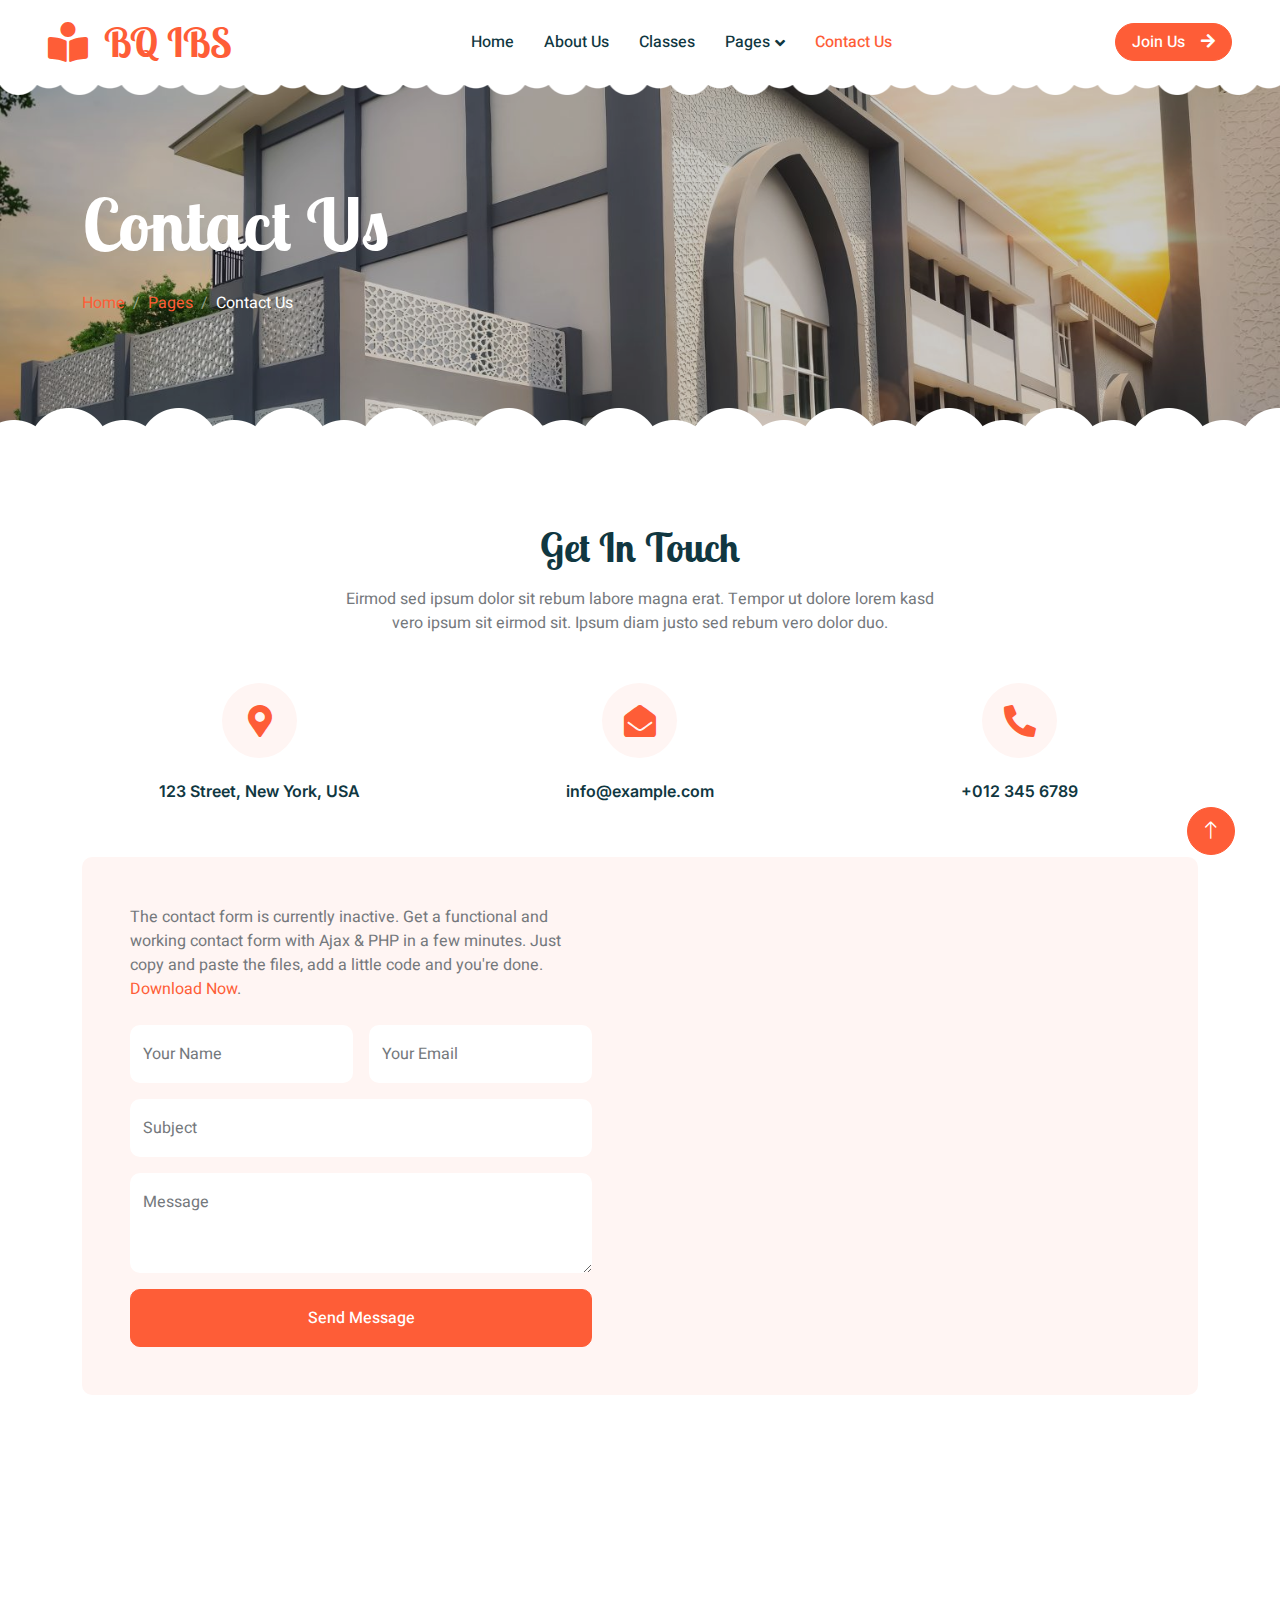
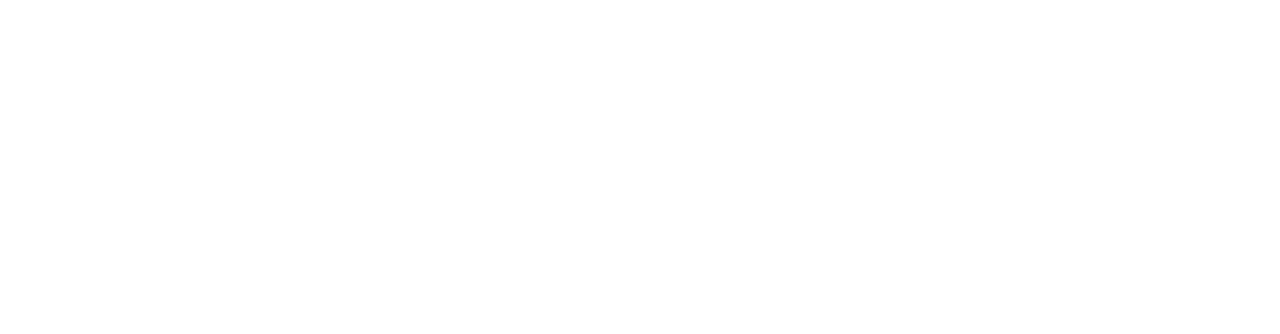
<file: contact.html>
<!DOCTYPE html>
<html lang="en">

<head>
    <meta charset="utf-8">
    <title>Kider - Preschool Website Template</title>
    <meta content="width=device-width, initial-scale=1.0" name="viewport">
    <meta content="" name="keywords">
    <meta content="" name="description">

    <!-- Favicon -->
    <link href="img/favicon.ico" rel="icon">

    <!-- Google Web Fonts -->
    <link rel="preconnect" href="https://fonts.googleapis.com">
    <link rel="preconnect" href="https://fonts.gstatic.com" crossorigin>
    <link href="https://fonts.googleapis.com/css2?family=Heebo:wght@400;500;600&family=Inter:wght@600&family=Lobster+Two:wght@700&display=swap" rel="stylesheet">
    
    <!-- Icon Font Stylesheet -->
    <link href="https://cdnjs.cloudflare.com/ajax/libs/font-awesome/5.10.0/css/all.min.css" rel="stylesheet">
    <link href="https://cdn.jsdelivr.net/npm/bootstrap-icons@1.4.1/font/bootstrap-icons.css" rel="stylesheet">

    <!-- Libraries Stylesheet -->
    <link href="lib/animate/animate.min.css" rel="stylesheet">
    <link href="lib/owlcarousel/assets/owl.carousel.min.css" rel="stylesheet">

    <!-- Customized Bootstrap Stylesheet -->
    <link href="css/bootstrap.min.css" rel="stylesheet">

    <!-- Template Stylesheet -->
    <link href="css/style.css" rel="stylesheet">
</head>

<body>
    <div class="container-xxl bg-white p-0">
        <!-- Spinner Start -->
        <div id="spinner" class="show bg-white position-fixed translate-middle w-100 vh-100 top-50 start-50 d-flex align-items-center justify-content-center">
            <div class="spinner-border text-primary" style="width: 3rem; height: 3rem;" role="status">
                <span class="sr-only">Loading...</span>
            </div>
        </div>
        <!-- Spinner End -->


        <!-- Navbar Start -->
        <nav class="navbar navbar-expand-lg bg-white navbar-light sticky-top px-4 px-lg-5 py-lg-0">
            <a href="index.html" class="navbar-brand">
                <h1 class="m-0 text-primary"><i class="fa fa-book-reader me-3"></i>BQ IBS</h1>
            </a>
            <button type="button" class="navbar-toggler" data-bs-toggle="collapse" data-bs-target="#navbarCollapse">
                <span class="navbar-toggler-icon"></span>
            </button>
            <div class="collapse navbar-collapse" id="navbarCollapse">
                <div class="navbar-nav mx-auto">
                    <a href="index.html" class="nav-item nav-link">Home</a>
                    <a href="about.html" class="nav-item nav-link">About Us</a>
                    <a href="classes.html" class="nav-item nav-link">Classes</a>
                    <div class="nav-item dropdown">
                        <a href="#" class="nav-link dropdown-toggle" data-bs-toggle="dropdown">Pages</a>
                        <div class="dropdown-menu rounded-0 rounded-bottom border-0 m-0">
                            <a href="facility.html" class="dropdown-item">School Facilities</a>
                            <a href="team.html" class="dropdown-item">Popular Teachers</a>
                            <a href="call-to-action.html" class="dropdown-item">Become A Teachers</a>
                            <a href="appointment.html" class="dropdown-item">Make Appointment</a>
                            <a href="testimonial.html" class="dropdown-item">Testimonial</a>
                            <a href="404.html" class="dropdown-item">404 Error</a>
                        </div>
                    </div>
                    <a href="contact.html" class="nav-item nav-link active">Contact Us</a>
                </div>
                <a href="" class="btn btn-primary rounded-pill px-3 d-none d-lg-block">Join Us<i class="fa fa-arrow-right ms-3"></i></a>
            </div>
        </nav>
        <!-- Navbar End -->


        <!-- Page Header End -->
        <div class="container-xxl py-5 page-header position-relative mb-5">
            <div class="container py-5">
                <h1 class="display-2 text-white animated slideInDown mb-4">Contact Us</h1>
                <nav aria-label="breadcrumb animated slideInDown">
                    <ol class="breadcrumb">
                        <li class="breadcrumb-item"><a href="#">Home</a></li>
                        <li class="breadcrumb-item"><a href="#">Pages</a></li>
                        <li class="breadcrumb-item text-white active" aria-current="page">Contact Us</li>
                    </ol>
                </nav>
            </div>
        </div>
        <!-- Page Header End -->


        <!-- Contact Start -->
        <div class="container-xxl py-5">
            <div class="container">
                <div class="text-center mx-auto mb-5 wow fadeInUp" data-wow-delay="0.1s" style="max-width: 600px;">
                    <h1 class="mb-3">Get In Touch</h1>
                    <p>Eirmod sed ipsum dolor sit rebum labore magna erat. Tempor ut dolore lorem kasd vero ipsum sit
                        eirmod sit. Ipsum diam justo sed rebum vero dolor duo.</p>
                </div>
                <div class="row g-4 mb-5">
                    <div class="col-md-6 col-lg-4 text-center wow fadeInUp" data-wow-delay="0.1s">
                        <div class="bg-light rounded-circle d-inline-flex align-items-center justify-content-center mb-4" style="width: 75px; height: 75px;">
                            <i class="fa fa-map-marker-alt fa-2x text-primary"></i>
                        </div>
                        <h6>123 Street, New York, USA</h6>
                    </div>
                    <div class="col-md-6 col-lg-4 text-center wow fadeInUp" data-wow-delay="0.3s">
                        <div class="bg-light rounded-circle d-inline-flex align-items-center justify-content-center mb-4" style="width: 75px; height: 75px;">
                            <i class="fa fa-envelope-open fa-2x text-primary"></i>
                        </div>
                        <h6>info@example.com</h6>
                    </div>
                    <div class="col-md-6 col-lg-4 text-center wow fadeInUp" data-wow-delay="0.5s">
                        <div class="bg-light rounded-circle d-inline-flex align-items-center justify-content-center mb-4" style="width: 75px; height: 75px;">
                            <i class="fa fa-phone-alt fa-2x text-primary"></i>
                        </div>
                        <h6>+012 345 6789</h6>
                    </div>
                </div>
                <div class="bg-light rounded">
                    <div class="row g-0">
                        <div class="col-lg-6 wow fadeIn" data-wow-delay="0.1s">
                            <div class="h-100 d-flex flex-column justify-content-center p-5">
                                <p class="mb-4">The contact form is currently inactive. Get a functional and working contact form with Ajax & PHP in a few minutes. Just copy and paste the files, add a little code and you're done. <a href="https://htmlcodex.com/contact-form">Download Now</a>.</p>
                                <form>
                                    <div class="row g-3">
                                        <div class="col-sm-6">
                                            <div class="form-floating">
                                                <input type="text" class="form-control border-0" id="name" placeholder="Your Name">
                                                <label for="name">Your Name</label>
                                            </div>
                                        </div>
                                        <div class="col-sm-6">
                                            <div class="form-floating">
                                                <input type="email" class="form-control border-0" id="email" placeholder="Your Email">
                                                <label for="email">Your Email</label>
                                            </div>
                                        </div>
                                        <div class="col-12">
                                            <div class="form-floating">
                                                <input type="text" class="form-control border-0" id="subject" placeholder="Subject">
                                                <label for="subject">Subject</label>
                                            </div>
                                        </div>
                                        <div class="col-12">
                                            <div class="form-floating">
                                                <textarea class="form-control border-0" placeholder="Leave a message here" id="message" style="height: 100px"></textarea>
                                                <label for="message">Message</label>
                                            </div>
                                        </div>
                                        <div class="col-12">
                                            <button class="btn btn-primary w-100 py-3" type="submit">Send Message</button>
                                        </div>
                                    </div>
                                </form>
                            </div>
                        </div>
                        <div class="col-lg-6 wow fadeIn" data-wow-delay="0.5s" style="min-height: 400px;">
                            <div class="position-relative h-100">
                                <iframe class="position-relative rounded w-100 h-100"
                                src="https://www.google.com/maps/embed?pb=!1m18!1m12!1m3!1d3001156.4288297426!2d-78.01371936852176!3d42.72876761954724!2m3!1f0!2f0!3f0!3m2!1i1024!2i768!4f13.1!3m3!1m2!1s0x4ccc4bf0f123a5a9%3A0xddcfc6c1de189567!2sNew%20York%2C%20USA!5e0!3m2!1sen!2sbd!4v1603794290143!5m2!1sen!2sbd"
                                frameborder="0" style="min-height: 400px; border:0;" allowfullscreen="" aria-hidden="false"
                                tabindex="0"></iframe>
                            </div>
                        </div>
                    </div>
                </div>
            </div>
        </div>
        <!-- Contact End -->


        <!-- Footer Start -->
        <div class="container-fluid bg-dark text-white-50 footer pt-5 mt-5 wow fadeIn" data-wow-delay="0.1s">
            <div class="container py-5">
                <div class="row g-5">
                    <div class="col-lg-3 col-md-6">
                        <h3 class="text-white mb-4">Get In Touch</h3>
                        <p class="mb-2"><i class="fa fa-map-marker-alt me-3"></i>123 Street, New York, USA</p>
                        <p class="mb-2"><i class="fa fa-phone-alt me-3"></i>+012 345 67890</p>
                        <p class="mb-2"><i class="fa fa-envelope me-3"></i>info@example.com</p>
                        <div class="d-flex pt-2">
                            <a class="btn btn-outline-light btn-social" href=""><i class="fab fa-twitter"></i></a>
                            <a class="btn btn-outline-light btn-social" href=""><i class="fab fa-facebook-f"></i></a>
                            <a class="btn btn-outline-light btn-social" href=""><i class="fab fa-youtube"></i></a>
                            <a class="btn btn-outline-light btn-social" href=""><i class="fab fa-linkedin-in"></i></a>
                        </div>
                    </div>
                    <div class="col-lg-3 col-md-6">
                        <h3 class="text-white mb-4">Quick Links</h3>
                        <a class="btn btn-link text-white-50" href="">About Us</a>
                        <a class="btn btn-link text-white-50" href="">Contact Us</a>
                        <a class="btn btn-link text-white-50" href="">Our Services</a>
                        <a class="btn btn-link text-white-50" href="">Privacy Policy</a>
                        <a class="btn btn-link text-white-50" href="">Terms & Condition</a>
                    </div>
                    <div class="col-lg-3 col-md-6">
                        <h3 class="text-white mb-4">Photo Gallery</h3>
                        <div class="row g-2 pt-2">
                            <div class="col-4">
                                <img class="img-fluid rounded bg-light p-1" src="img/classes-1.jpg" alt="">
                            </div>
                            <div class="col-4">
                                <img class="img-fluid rounded bg-light p-1" src="img/classes-2.jpg" alt="">
                            </div>
                            <div class="col-4">
                                <img class="img-fluid rounded bg-light p-1" src="img/classes-3.jpg" alt="">
                            </div>
                            <div class="col-4">
                                <img class="img-fluid rounded bg-light p-1" src="img/classes-4.jpg" alt="">
                            </div>
                            <div class="col-4">
                                <img class="img-fluid rounded bg-light p-1" src="img/classes-5.jpg" alt="">
                            </div>
                            <div class="col-4">
                                <img class="img-fluid rounded bg-light p-1" src="img/classes-6.jpg" alt="">
                            </div>
                        </div>
                    </div>
                    <div class="col-lg-3 col-md-6">
                        <h3 class="text-white mb-4">Newsletter</h3>
                        <p>Dolor amet sit justo amet elitr clita ipsum elitr est.</p>
                        <div class="position-relative mx-auto" style="max-width: 400px;">
                            <input class="form-control bg-transparent w-100 py-3 ps-4 pe-5" type="text" placeholder="Your email">
                            <button type="button" class="btn btn-primary py-2 position-absolute top-0 end-0 mt-2 me-2">SignUp</button>
                        </div>
                    </div>
                </div>
            </div>
            <div class="container">
                <div class="copyright">
                    <div class="row">
                        <div class="col-md-6 text-center text-md-start mb-3 mb-md-0">
                            &copy; <a class="border-bottom" href="#">Your Site Name</a>, All Right Reserved. 
							
							<!--/*** This template is free as long as you keep the footer author’s credit link/attribution link/backlink. If you'd like to use the template without the footer author’s credit link/attribution link/backlink, you can purchase the Credit Removal License from "https://htmlcodex.com/credit-removal". Thank you for your support. ***/-->
							Designed By <a class="border-bottom" href="https://htmlcodex.com">HTML Codex</a>
                        </div>
                        <div class="col-md-6 text-center text-md-end">
                            <div class="footer-menu">
                                <a href="">Home</a>
                                <a href="">Cookies</a>
                                <a href="">Help</a>
                                <a href="">FQAs</a>
                            </div>
                        </div>
                    </div>
                </div>
            </div>
        </div>
        <!-- Footer End -->


        <!-- Back to Top -->
        <a href="#" class="btn btn-lg btn-primary btn-lg-square back-to-top"><i class="bi bi-arrow-up"></i></a>
    </div>

    <!-- JavaScript Libraries -->
    <script src="https://code.jquery.com/jquery-3.4.1.min.js"></script>
    <script src="https://cdn.jsdelivr.net/npm/bootstrap@5.0.0/dist/js/bootstrap.bundle.min.js"></script>
    <script src="lib/wow/wow.min.js"></script>
    <script src="lib/easing/easing.min.js"></script>
    <script src="lib/waypoints/waypoints.min.js"></script>
    <script src="lib/owlcarousel/owl.carousel.min.js"></script>

    <!-- Template Javascript -->
    <script src="js/main.js"></script>
</body>

</html>
</file>
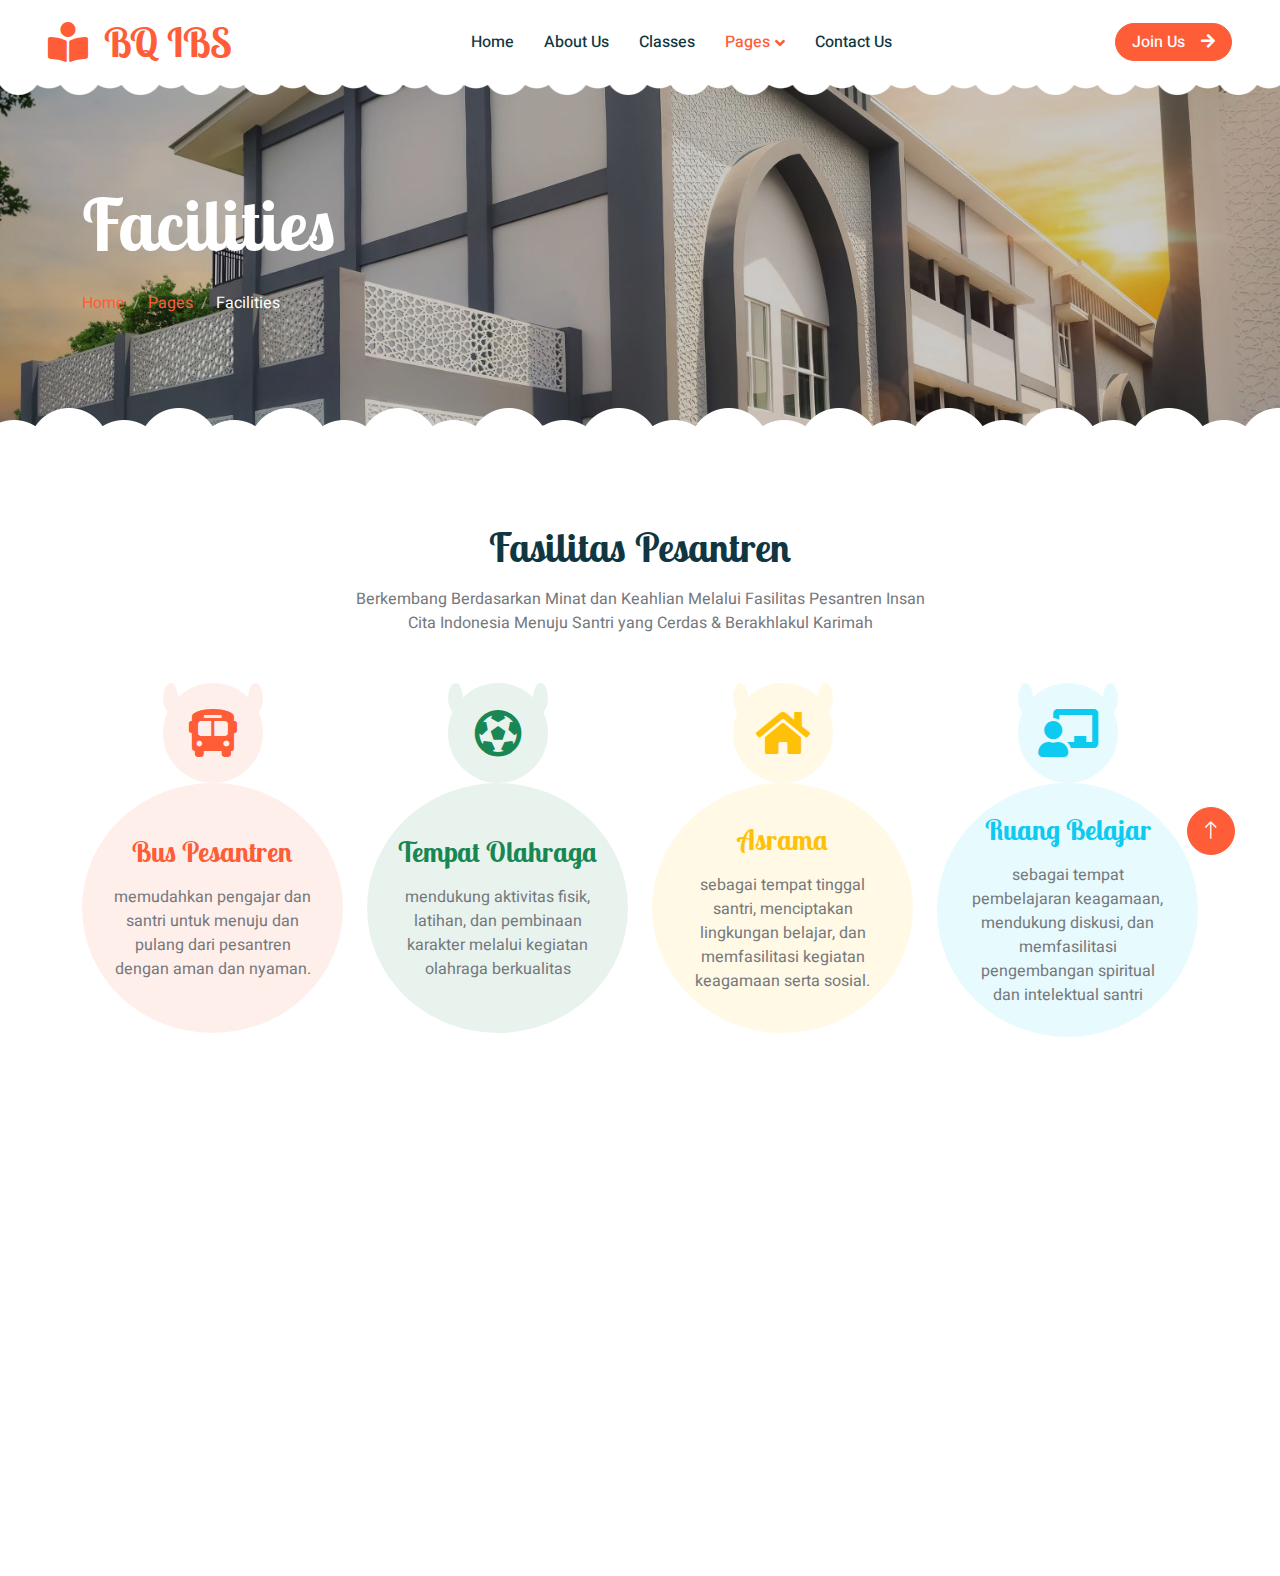
<file: facility.html>
<!DOCTYPE html>
<html lang="en">

<head>
    <meta charset="utf-8">
    <title>Kider - Preschool Website Template</title>
    <meta content="width=device-width, initial-scale=1.0" name="viewport">
    <meta content="" name="keywords">
    <meta content="" name="description">

    <!-- Favicon -->
    <link href="img/favicon.ico" rel="icon">

    <!-- Google Web Fonts -->
    <link rel="preconnect" href="https://fonts.googleapis.com">
    <link rel="preconnect" href="https://fonts.gstatic.com" crossorigin>
    <link href="https://fonts.googleapis.com/css2?family=Heebo:wght@400;500;600&family=Inter:wght@600&family=Lobster+Two:wght@700&display=swap" rel="stylesheet">
    
    <!-- Icon Font Stylesheet -->
    <link href="https://cdnjs.cloudflare.com/ajax/libs/font-awesome/5.10.0/css/all.min.css" rel="stylesheet">
    <link href="https://cdn.jsdelivr.net/npm/bootstrap-icons@1.4.1/font/bootstrap-icons.css" rel="stylesheet">

    <!-- Libraries Stylesheet -->
    <link href="lib/animate/animate.min.css" rel="stylesheet">
    <link href="lib/owlcarousel/assets/owl.carousel.min.css" rel="stylesheet">

    <!-- Customized Bootstrap Stylesheet -->
    <link href="css/bootstrap.min.css" rel="stylesheet">

    <!-- Template Stylesheet -->
    <link href="css/style.css" rel="stylesheet">
</head>

<body>
    <div class="container-xxl bg-white p-0">
        <!-- Spinner Start -->
        <div id="spinner" class="show bg-white position-fixed translate-middle w-100 vh-100 top-50 start-50 d-flex align-items-center justify-content-center">
            <div class="spinner-border text-primary" style="width: 3rem; height: 3rem;" role="status">
                <span class="sr-only">Loading...</span>
            </div>
        </div>
        <!-- Spinner End -->


        <!-- Navbar Start -->
        <nav class="navbar navbar-expand-lg bg-white navbar-light sticky-top px-4 px-lg-5 py-lg-0">
            <a href="index.html" class="navbar-brand">
                <h1 class="m-0 text-primary"><i class="fa fa-book-reader me-3"></i>BQ IBS</h1>
            </a>
            <button type="button" class="navbar-toggler" data-bs-toggle="collapse" data-bs-target="#navbarCollapse">
                <span class="navbar-toggler-icon"></span>
            </button>
            <div class="collapse navbar-collapse" id="navbarCollapse">
                <div class="navbar-nav mx-auto">
                    <a href="index.html" class="nav-item nav-link">Home</a>
                    <a href="about.html" class="nav-item nav-link">About Us</a>
                    <a href="classes.html" class="nav-item nav-link">Classes</a>
                    <div class="nav-item dropdown">
                        <a href="#" class="nav-link dropdown-toggle active" data-bs-toggle="dropdown">Pages</a>
                        <div class="dropdown-menu rounded-0 rounded-bottom border-0 shadow-sm m-0">
                            <a href="facility.html" class="dropdown-item active">School Facilities</a>
                            <a href="team.html" class="dropdown-item">Popular Teachers</a>
                            <a href="call-to-action.html" class="dropdown-item">Become A Teachers</a>
                            <a href="appointment.html" class="dropdown-item">Make Appointment</a>
                            <a href="testimonial.html" class="dropdown-item">Testimonial</a>
                            <a href="404.html" class="dropdown-item">404 Error</a>
                        </div>
                    </div>
                    <a href="contact.html" class="nav-item nav-link">Contact Us</a>
                </div>
                <a href="" class="btn btn-primary rounded-pill px-3 d-none d-lg-block">Join Us<i class="fa fa-arrow-right ms-3"></i></a>
            </div>
        </nav>
        <!-- Navbar End -->


        <!-- Page Header End -->
        <div class="container-xxl py-5 page-header position-relative mb-5">
            <div class="container py-5">
                <h1 class="display-2 text-white animated slideInDown mb-4">Facilities</h1>
                <nav aria-label="breadcrumb animated slideInDown">
                    <ol class="breadcrumb">
                        <li class="breadcrumb-item"><a href="#">Home</a></li>
                        <li class="breadcrumb-item"><a href="#">Pages</a></li>
                        <li class="breadcrumb-item text-white active" aria-current="page">Facilities</li>
                    </ol>
                </nav>
            </div>
        </div>
        <!-- Page Header End -->


        <!-- Facilities Start -->
        <div class="container-xxl py-5">
            <div class="container">
                <div class="text-center mx-auto mb-5 wow fadeInUp" data-wow-delay="0.1s" style="max-width: 600px;">
                    <h1 class="mb-3">Fasilitas Pesantren</h1>
                    <p>Berkembang Berdasarkan Minat dan Keahlian Melalui Fasilitas Pesantren Insan Cita Indonesia 
                        Menuju Santri yang Cerdas & Berakhlakul Karimah</p>
                </div>
                <div class="row g-4">
                    <div class="col-lg-3 col-sm-6 wow fadeInUp" data-wow-delay="0.1s">
                        <div class="facility-item">
                            <div class="facility-icon bg-primary">
                                <span class="bg-primary"></span>
                                <i class="fa fa-bus-alt fa-3x text-primary"></i>
                                <span class="bg-primary"></span>
                            </div>
                            <div class="facility-text bg-primary">
                                <h3 class="text-primary mb-3">Bus Pesantren</h3>
                                <p class="mb-0">memudahkan pengajar dan santri untuk menuju dan pulang dari pesantren dengan aman dan nyaman.</p>
                            </div>
                        </div>
                    </div>
                    <div class="col-lg-3 col-sm-6 wow fadeInUp" data-wow-delay="0.3s">
                        <div class="facility-item">
                            <div class="facility-icon bg-success">
                                <span class="bg-success"></span>
                                <i class="fa fa-futbol fa-3x text-success"></i>
                                <span class="bg-success"></span>
                            </div>
                            <div class="facility-text bg-success">
                                <h3 class="text-success mb-3">Tempat Olahraga</h3>
                                <p class="mb-0"> mendukung aktivitas fisik, latihan, dan pembinaan karakter melalui kegiatan olahraga berkualitas</p>
                            </div>
                        </div>
                    </div>
                    <div class="col-lg-3 col-sm-6 wow fadeInUp" data-wow-delay="0.5s">
                        <div class="facility-item">
                            <div class="facility-icon bg-warning">
                                <span class="bg-warning"></span>
                                <i class="fa fa-home fa-3x text-warning"></i>
                                <span class="bg-warning"></span>
                            </div>
                            <div class="facility-text bg-warning">
                                <h3 class="text-warning mb-3">Asrama</h3>
                                <p class="mb-0">sebagai tempat tinggal santri, menciptakan lingkungan belajar, dan memfasilitasi kegiatan keagamaan serta sosial.</p>
                            </div>
                        </div>
                    </div>
                    <div class="col-lg-3 col-sm-6 wow fadeInUp" data-wow-delay="0.7s">
                        <div class="facility-item">
                            <div class="facility-icon bg-info">
                                <span class="bg-info"></span>
                                <i class="fa fa-chalkboard-teacher fa-3x text-info"></i>
                                <span class="bg-info"></span>
                            </div>
                            <div class="facility-text bg-info">
                                <h3 class="text-info mb-3">Ruang Belajar</h3>
                                <p class="mb-0">sebagai tempat pembelajaran keagamaan, mendukung diskusi, dan memfasilitasi
                                    pengembangan spiritual dan intelektual santri</p>
                            </div>
                        </div>
                    </div>
                </div>
            </div>
        </div>
        <!-- Facilities End -->


        <!-- Footer Start -->
        <div class="container-fluid bg-dark text-white-50 footer pt-5 mt-5 wow fadeIn" data-wow-delay="0.1s">
            <div class="container py-5">
                <div class="row g-5">
                    <div class="col-lg-3 col-md-6">
                        <h3 class="text-white mb-4">Get In Touch</h3>
                        <p class="mb-2"><i class="fa fa-map-marker-alt me-3"></i>123 Street, New York, USA</p>
                        <p class="mb-2"><i class="fa fa-phone-alt me-3"></i>+012 345 67890</p>
                        <p class="mb-2"><i class="fa fa-envelope me-3"></i>info@example.com</p>
                        <div class="d-flex pt-2">
                            <a class="btn btn-outline-light btn-social" href=""><i class="fab fa-twitter"></i></a>
                            <a class="btn btn-outline-light btn-social" href=""><i class="fab fa-facebook-f"></i></a>
                            <a class="btn btn-outline-light btn-social" href=""><i class="fab fa-youtube"></i></a>
                            <a class="btn btn-outline-light btn-social" href=""><i class="fab fa-linkedin-in"></i></a>
                        </div>
                    </div>
                    <div class="col-lg-3 col-md-6">
                        <h3 class="text-white mb-4">Quick Links</h3>
                        <a class="btn btn-link text-white-50" href="">About Us</a>
                        <a class="btn btn-link text-white-50" href="">Contact Us</a>
                        <a class="btn btn-link text-white-50" href="">Our Services</a>
                        <a class="btn btn-link text-white-50" href="">Privacy Policy</a>
                        <a class="btn btn-link text-white-50" href="">Terms & Condition</a>
                    </div>
                    <div class="col-lg-3 col-md-6">
                        <h3 class="text-white mb-4">Photo Gallery</h3>
                        <div class="row g-2 pt-2">
                            <div class="col-4">
                                <img class="img-fluid rounded bg-light p-1" src="img/Buku-Adab-Mockup.png" alt="">
                            </div>
                            <div class="col-4">
                                <img class="img-fluid rounded bg-light p-1" src="img/Buku-Metode-Bina-Qurani.png" alt="">
                            </div>
                            <div class="col-4">
                                <img class="img-fluid rounded bg-light p-1" src="img/Mockup-Buku-Zikir-1.png" alt="">
                            </div>
                            <div class="col-4">
                                <img class="img-fluid rounded bg-light p-1" src="img/Quran-Mockup.png" alt="">
                            </div>
                            <div class="col-4">
                                <img class="img-fluid rounded bg-light p-1" src="img/Buku-Adab-Mockup.png" alt="">
                            </div>
                            <div class="col-4">
                                <img class="img-fluid rounded bg-light p-1" src="img/Mockup-Buku-Zikir-1.png" alt="">
                            </div>
                        </div>
                    </div>
                    <div class="col-lg-3 col-md-6">
                        <h3 class="text-white mb-4">Newsletter</h3>
                        <p>Dolor amet sit justo amet elitr clita ipsum elitr est.</p>
                        <div class="position-relative mx-auto" style="max-width: 400px;">
                            <input class="form-control bg-transparent w-100 py-3 ps-4 pe-5" type="text" placeholder="Your email">
                            <button type="button" class="btn btn-primary py-2 position-absolute top-0 end-0 mt-2 me-2">SignUp</button>
                        </div>
                    </div>
                </div>
            </div>
            <div class="container">
                <div class="copyright">
                    <div class="row">
                        <div class="col-md-6 text-center text-md-start mb-3 mb-md-0">
                            &copy; <a class="border-bottom" href="#">Your Site Name</a>, All Right Reserved. 
							
							<!--/*** This template is free as long as you keep the footer author’s credit link/attribution link/backlink. If you'd like to use the template without the footer author’s credit link/attribution link/backlink, you can purchase the Credit Removal License from "https://htmlcodex.com/credit-removal". Thank you for your support. ***/-->
							Designed By <a class="border-bottom" href="https://htmlcodex.com">HTML Codex</a>
                        </div>
                        <div class="col-md-6 text-center text-md-end">
                            <div class="footer-menu">
                                <a href="">Home</a>
                                <a href="">Cookies</a>
                                <a href="">Help</a>
                                <a href="">FQAs</a>
                            </div>
                        </div>
                    </div>
                </div>
            </div>
        </div>
        <!-- Footer End -->


        <!-- Back to Top -->
        <a href="#" class="btn btn-lg btn-primary btn-lg-square back-to-top"><i class="bi bi-arrow-up"></i></a>
    </div>

    <!-- JavaScript Libraries -->
    <script src="https://code.jquery.com/jquery-3.4.1.min.js"></script>
    <script src="https://cdn.jsdelivr.net/npm/bootstrap@5.0.0/dist/js/bootstrap.bundle.min.js"></script>
    <script src="lib/wow/wow.min.js"></script>
    <script src="lib/easing/easing.min.js"></script>
    <script src="lib/waypoints/waypoints.min.js"></script>
    <script src="lib/owlcarousel/owl.carousel.min.js"></script>

    <!-- Template Javascript -->
    <script src="js/main.js"></script>
</body>

</html>
</file>
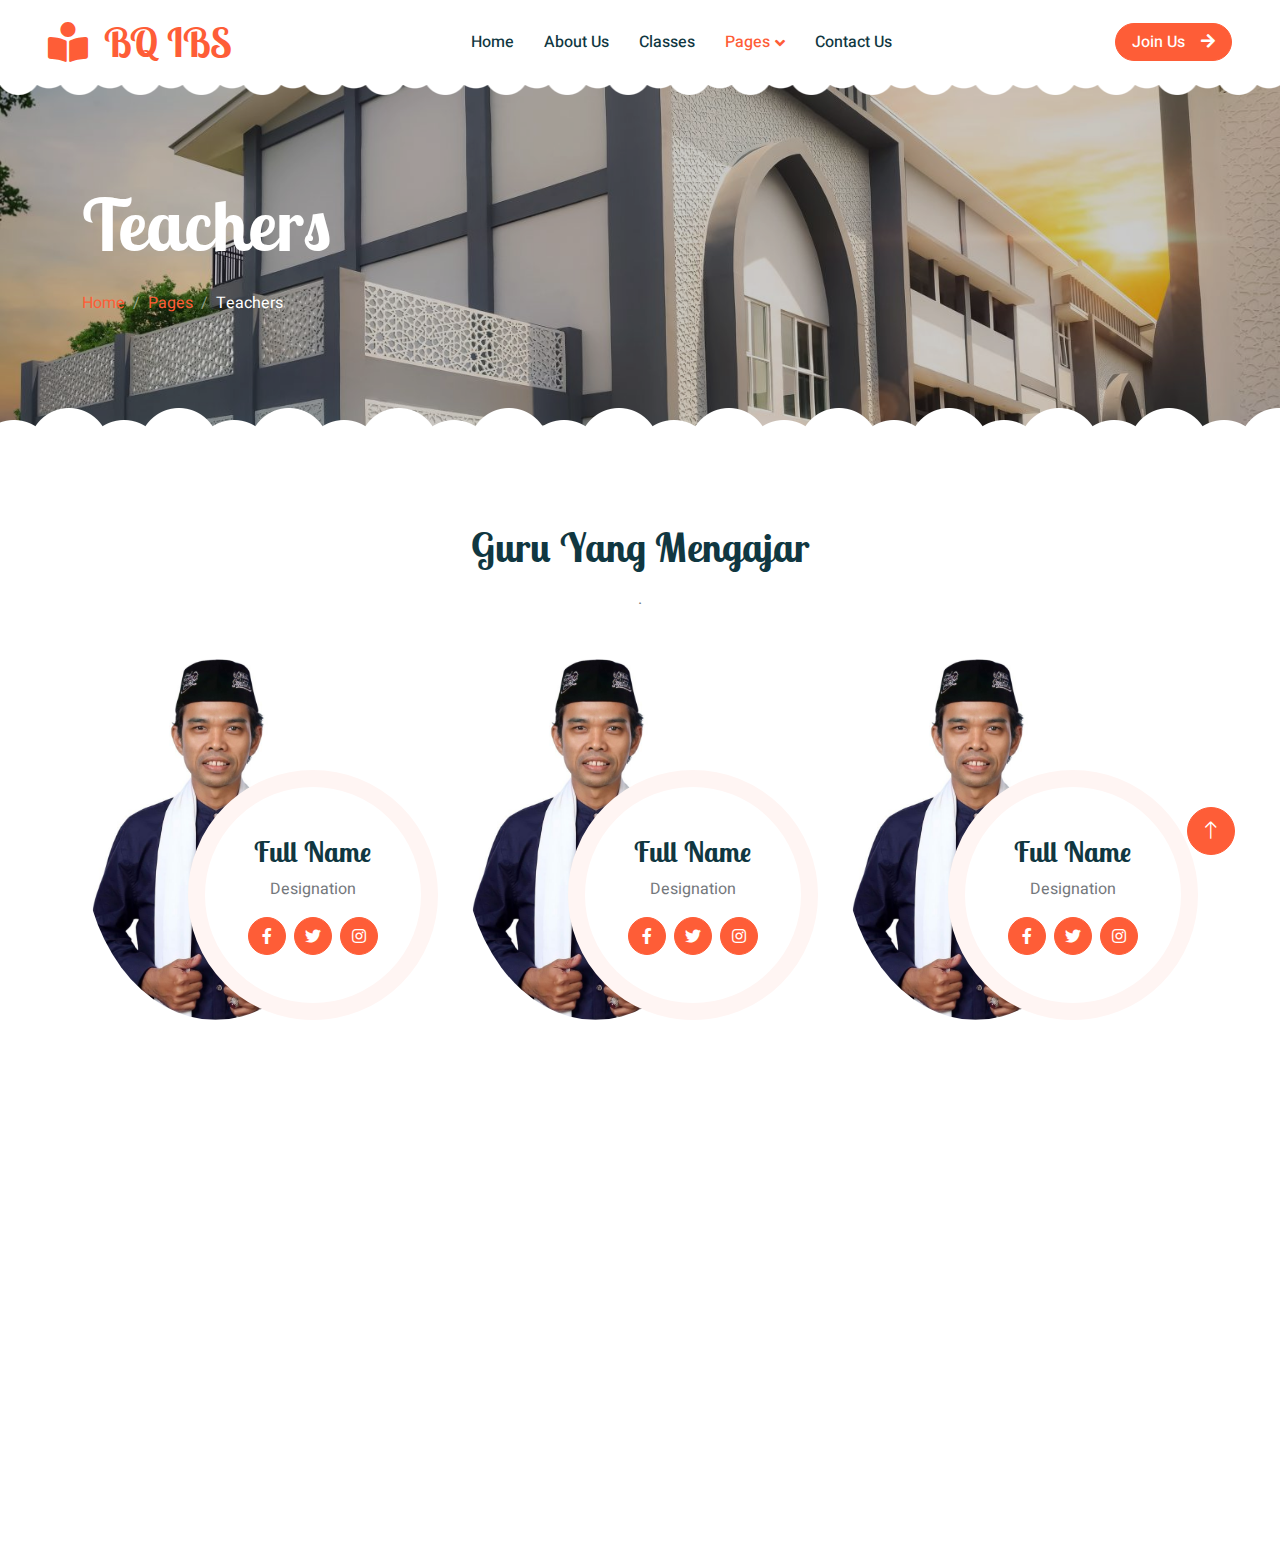
<file: team.html>
<!DOCTYPE html>
<html lang="en">

<head>
    <meta charset="utf-8">
    <title>Kider - Preschool Website Template</title>
    <meta content="width=device-width, initial-scale=1.0" name="viewport">
    <meta content="" name="keywords">
    <meta content="" name="description">

    <!-- Favicon -->
    <link href="img/favicon.ico" rel="icon">

    <!-- Google Web Fonts -->
    <link rel="preconnect" href="https://fonts.googleapis.com">
    <link rel="preconnect" href="https://fonts.gstatic.com" crossorigin>
    <link
        href="https://fonts.googleapis.com/css2?family=Heebo:wght@400;500;600&family=Inter:wght@600&family=Lobster+Two:wght@700&display=swap"
        rel="stylesheet">

    <!-- Icon Font Stylesheet -->
    <link href="https://cdnjs.cloudflare.com/ajax/libs/font-awesome/5.10.0/css/all.min.css" rel="stylesheet">
    <link href="https://cdn.jsdelivr.net/npm/bootstrap-icons@1.4.1/font/bootstrap-icons.css" rel="stylesheet">

    <!-- Libraries Stylesheet -->
    <link href="lib/animate/animate.min.css" rel="stylesheet">
    <link href="lib/owlcarousel/assets/owl.carousel.min.css" rel="stylesheet">

    <!-- Customized Bootstrap Stylesheet -->
    <link href="css/bootstrap.min.css" rel="stylesheet">

    <!-- Template Stylesheet -->
    <link href="css/style.css" rel="stylesheet">
</head>

<body>
    <div class="container-xxl bg-white p-0">
        <!-- Spinner Start -->
        <div id="spinner"
            class="show bg-white position-fixed translate-middle w-100 vh-100 top-50 start-50 d-flex align-items-center justify-content-center">
            <div class="spinner-border text-primary" style="width: 3rem; height: 3rem;" role="status">
                <span class="sr-only">Loading...</span>
            </div>
        </div>
        <!-- Spinner End -->


        <!-- Navbar Start -->
        <nav class="navbar navbar-expand-lg bg-white navbar-light sticky-top px-4 px-lg-5 py-lg-0">
            <a href="index.html" class="navbar-brand">
                <h1 class="m-0 text-primary"><i class="fa fa-book-reader me-3"></i>BQ IBS</h1>
            </a>
            <button type="button" class="navbar-toggler" data-bs-toggle="collapse" data-bs-target="#navbarCollapse">
                <span class="navbar-toggler-icon"></span>
            </button>
            <div class="collapse navbar-collapse" id="navbarCollapse">
                <div class="navbar-nav mx-auto">
                    <a href="index.html" class="nav-item nav-link">Home</a>
                    <a href="about.html" class="nav-item nav-link">About Us</a>
                    <a href="classes.html" class="nav-item nav-link">Classes</a>
                    <div class="nav-item dropdown">
                        <a href="#" class="nav-link dropdown-toggle active" data-bs-toggle="dropdown">Pages</a>
                        <div class="dropdown-menu rounded-0 rounded-bottom border-0 shadow-sm m-0">
                            <a href="facility.html" class="dropdown-item">School Facilities</a>
                            <a href="team.html" class="dropdown-item active">Popular Teachers</a>
                            <a href="call-to-action.html" class="dropdown-item">Become A Teachers</a>
                            <a href="appointment.html" class="dropdown-item">Make Appointment</a>
                            <a href="testimonial.html" class="dropdown-item">Testimonial</a>
                            <a href="404.html" class="dropdown-item">404 Error</a>
                        </div>
                    </div>
                    <a href="contact.html" class="nav-item nav-link">Contact Us</a>
                </div>
                <a href="" class="btn btn-primary rounded-pill px-3 d-none d-lg-block">Join Us<i
                        class="fa fa-arrow-right ms-3"></i></a>
            </div>
        </nav>
        <!-- Navbar End -->


        <!-- Page Header End -->
        <div class="container-xxl py-5 page-header position-relative mb-5">
            <div class="container py-5">
                <h1 class="display-2 text-white animated slideInDown mb-4">Teachers</h1>
                <nav aria-label="breadcrumb animated slideInDown">
                    <ol class="breadcrumb">
                        <li class="breadcrumb-item"><a href="#">Home</a></li>
                        <li class="breadcrumb-item"><a href="#">Pages</a></li>
                        <li class="breadcrumb-item text-white active" aria-current="page">Teachers</li>
                    </ol>
                </nav>
            </div>
        </div>
        <!-- Page Header End -->


        <!-- Team Start -->
        <div class="container-xxl py-5">
            <div class="container">
                <div class="text-center mx-auto mb-5 wow fadeInUp" data-wow-delay="0.1s" style="max-width: 600px;">
                    <h1 class="mb-3">Guru Yang Mengajar</h1>
                    <p>.</p>
                </div>
                <div class="row g-4">
                    <div class="col-lg-4 col-md-6 wow fadeInUp" data-wow-delay="0.1s">
                        <div class="team-item position-relative">
                            <img class="img-fluid rounded-circle w-75" src="img/ust.somad.jpg" alt="">
                            <div class="team-text">
                                <h3>Full Name</h3>
                                <p>Designation</p>
                                <div class="d-flex align-items-center">
                                    <a class="btn btn-square btn-primary mx-1" href=""><i
                                            class="fab fa-facebook-f"></i></a>
                                    <a class="btn btn-square btn-primary  mx-1" href=""><i
                                            class="fab fa-twitter"></i></a>
                                    <a class="btn btn-square btn-primary  mx-1" href=""><i
                                            class="fab fa-instagram"></i></a>
                                </div>
                            </div>
                        </div>
                    </div>
                    <div class="col-lg-4 col-md-6 wow fadeInUp" data-wow-delay="0.3s">
                        <div class="team-item position-relative">
                            <img class="img-fluid rounded-circle w-75" src="img/ust.somad.jpg" alt="">
                            <div class="team-text">
                                <h3>Full Name</h3>
                                <p>Designation</p>
                                <div class="d-flex align-items-center">
                                    <a class="btn btn-square btn-primary mx-1" href=""><i
                                            class="fab fa-facebook-f"></i></a>
                                    <a class="btn btn-square btn-primary  mx-1" href=""><i
                                            class="fab fa-twitter"></i></a>
                                    <a class="btn btn-square btn-primary  mx-1" href=""><i
                                            class="fab fa-instagram"></i></a>
                                </div>
                            </div>
                        </div>
                    </div>
                    <div class="col-lg-4 col-md-6 wow fadeInUp" data-wow-delay="0.5s">
                        <div class="team-item position-relative">
                            <img class="img-fluid rounded-circle w-75" src="img/ust.somad.jpg" alt="">
                            <div class="team-text">
                                <h3>Full Name</h3>
                                <p>Designation</p>
                                <div class="d-flex align-items-center">
                                    <a class="btn btn-square btn-primary mx-1" href=""><i
                                            class="fab fa-facebook-f"></i></a>
                                    <a class="btn btn-square btn-primary  mx-1" href=""><i
                                            class="fab fa-twitter"></i></a>
                                    <a class="btn btn-square btn-primary  mx-1" href=""><i
                                            class="fab fa-instagram"></i></a>
                                </div>
                            </div>
                        </div>
                    </div>
                </div>
            </div>
            <!-- Team End -->


            <!-- Footer Start -->
            <div class="container-fluid bg-dark text-white-50 footer pt-5 mt-5 wow fadeIn" data-wow-delay="0.1s">
                <div class="container py-5">
                    <div class="row g-5">
                        <div class="col-lg-3 col-md-6">
                            <h3 class="text-white mb-4">Get In Touch</h3>
                            <p class="mb-2"><i class="fa fa-map-marker-alt me-3"></i>123 Street, New York, USA</p>
                            <p class="mb-2"><i class="fa fa-phone-alt me-3"></i>+012 345 67890</p>
                            <p class="mb-2"><i class="fa fa-envelope me-3"></i>info@example.com</p>
                            <div class="d-flex pt-2">
                                <a class="btn btn-outline-light btn-social" href=""><i class="fab fa-twitter"></i></a>
                                <a class="btn btn-outline-light btn-social" href=""><i
                                        class="fab fa-facebook-f"></i></a>
                                <a class="btn btn-outline-light btn-social" href=""><i class="fab fa-youtube"></i></a>
                                <a class="btn btn-outline-light btn-social" href=""><i
                                        class="fab fa-linkedin-in"></i></a>
                            </div>
                        </div>
                        <div class="col-lg-3 col-md-6">
                            <h3 class="text-white mb-4">Quick Links</h3>
                            <a class="btn btn-link text-white-50" href="">About Us</a>
                            <a class="btn btn-link text-white-50" href="">Contact Us</a>
                            <a class="btn btn-link text-white-50" href="">Our Services</a>
                            <a class="btn btn-link text-white-50" href="">Privacy Policy</a>
                            <a class="btn btn-link text-white-50" href="">Terms & Condition</a>
                        </div>
                        <div class="col-lg-3 col-md-6">
                            <h3 class="text-white mb-4">Photo Gallery</h3>
                            <div class="row g-2 pt-2">
                                <div class="col-4">
                                    <img class="img-fluid rounded bg-light p-1" src="img/Buku-Adab-Mockup.png" alt="">
                                </div>
                                <div class="col-4">
                                    <img class="img-fluid rounded bg-light p-1" src="img/Buku-Metode-Bina-Qurani.png"
                                        alt="">
                                </div>
                                <div class="col-4">
                                    <img class="img-fluid rounded bg-light p-1" src="img/Mockup-Buku-Zikir-1.png"
                                        alt="">
                                </div>
                                <div class="col-4">
                                    <img class="img-fluid rounded bg-light p-1" src="img/Quran-Mockup.png" alt="">
                                </div>
                                <div class="col-4">
                                    <img class="img-fluid rounded bg-light p-1" src="img/Buku-Adab-Mockup.png" alt="">
                                </div>
                                <div class="col-4">
                                    <img class="img-fluid rounded bg-light p-1" src="img/Mockup-Buku-Zikir-1.png"
                                        alt="">
                                </div>
                            </div>
                        </div>
                        <div class="col-lg-3 col-md-6">
                            <h3 class="text-white mb-4">Newsletter</h3>
                            <p>Dolor amet sit justo amet elitr clita ipsum elitr est.</p>
                            <div class="position-relative mx-auto" style="max-width: 400px;">
                                <input class="form-control bg-transparent w-100 py-3 ps-4 pe-5" type="text"
                                    placeholder="Your email">
                                <button type="button"
                                    class="btn btn-primary py-2 position-absolute top-0 end-0 mt-2 me-2">SignUp</button>
                            </div>
                        </div>
                    </div>
                </div>
                <div class="container">
                    <div class="copyright">
                        <div class="row">
                            <div class="col-md-6 text-center text-md-start mb-3 mb-md-0">
                                &copy; <a class="border-bottom" href="#">Your Site Name</a>, All Right Reserved.

                                <!--/*** This template is free as long as you keep the footer author’s credit link/attribution link/backlink. If you'd like to use the template without the footer author’s credit link/attribution link/backlink, you can purchase the Credit Removal License from "https://htmlcodex.com/credit-removal". Thank you for your support. ***/-->
                                Designed By <a class="border-bottom" href="https://htmlcodex.com">HTML Codex</a>
                            </div>
                            <div class="col-md-6 text-center text-md-end">
                                <div class="footer-menu">
                                    <a href="">Home</a>
                                    <a href="">Cookies</a>
                                    <a href="">Help</a>
                                    <a href="">FQAs</a>
                                </div>
                            </div>
                        </div>
                    </div>
                </div>
            </div>
            <!-- Footer End -->


            <!-- Back to Top -->
            <a href="#" class="btn btn-lg btn-primary btn-lg-square back-to-top"><i class="bi bi-arrow-up"></i></a>
        </div>

        <!-- JavaScript Libraries -->
        <script src="https://code.jquery.com/jquery-3.4.1.min.js"></script>
        <script src="https://cdn.jsdelivr.net/npm/bootstrap@5.0.0/dist/js/bootstrap.bundle.min.js"></script>
        <script src="lib/wow/wow.min.js"></script>
        <script src="lib/easing/easing.min.js"></script>
        <script src="lib/waypoints/waypoints.min.js"></script>
        <script src="lib/owlcarousel/owl.carousel.min.js"></script>

        <!-- Template Javascript -->
        <script src="js/main.js"></script>
</body>

</html>
</file>
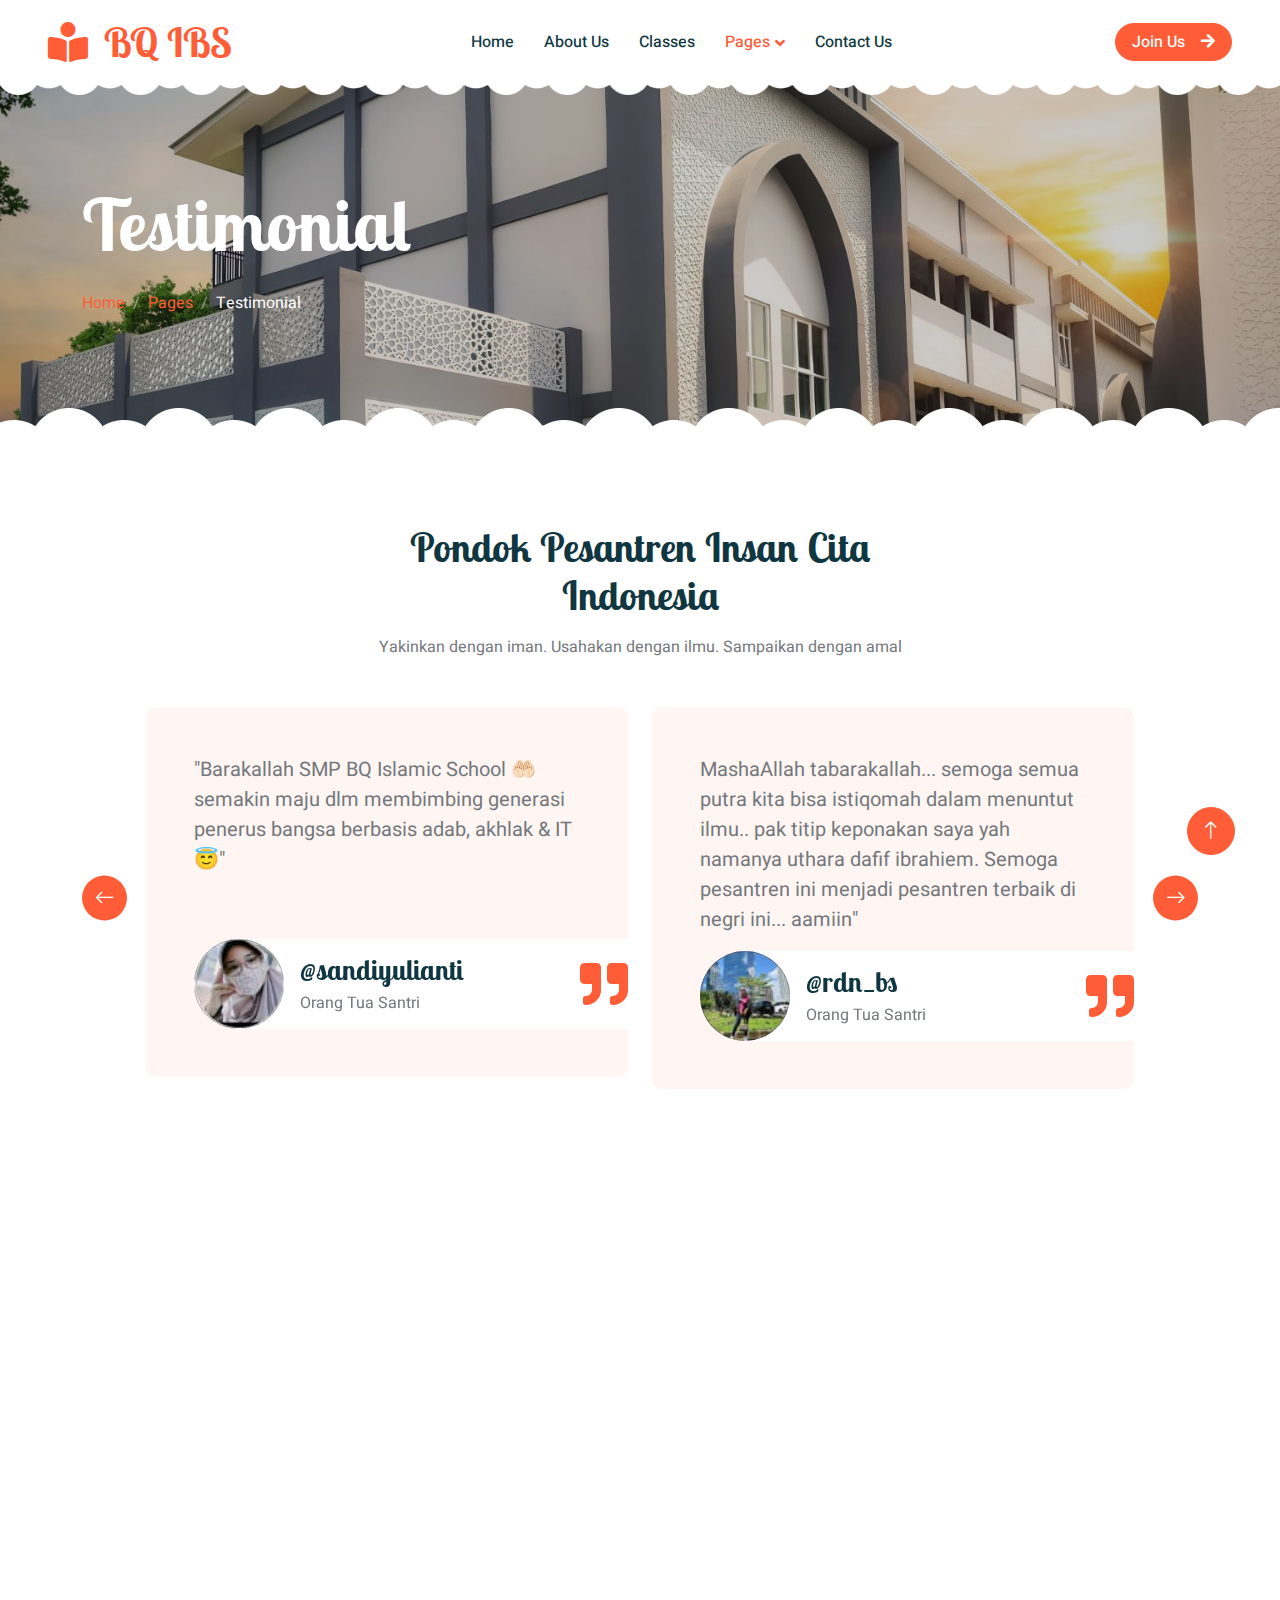
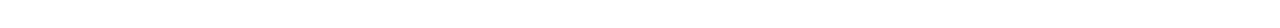
<file: testimonial.html>
<!DOCTYPE html>
<html lang="en">

<head>
    <meta charset="utf-8">
    <title>Web pesantren</title>
    <meta content="width=device-width, initial-scale=1.0" name="viewport">
    <meta content="" name="keywords">
    <meta content="" name="description">

    <!-- Favicon -->
    <link href="img/favicon.ico" rel="icon">

    <!-- Google Web Fonts -->
    <link rel="preconnect" href="https://fonts.googleapis.com">
    <link rel="preconnect" href="https://fonts.gstatic.com" crossorigin>
    <link href="https://fonts.googleapis.com/css2?family=Heebo:wght@400;500;600&family=Inter:wght@600&family=Lobster+Two:wght@700&display=swap" rel="stylesheet">
    
    <!-- Icon Font Stylesheet -->
    <link href="https://cdnjs.cloudflare.com/ajax/libs/font-awesome/5.10.0/css/all.min.css" rel="stylesheet">
    <link href="https://cdn.jsdelivr.net/npm/bootstrap-icons@1.4.1/font/bootstrap-icons.css" rel="stylesheet">

    <!-- Libraries Stylesheet -->
    <link href="lib/animate/animate.min.css" rel="stylesheet">
    <link href="lib/owlcarousel/assets/owl.carousel.min.css" rel="stylesheet">

    <!-- Customized Bootstrap Stylesheet -->
    <link href="css/bootstrap.min.css" rel="stylesheet">

    <!-- Template Stylesheet -->
    <link href="css/style.css" rel="stylesheet">
</head>

<body>
    <div class="container-xxl bg-white p-0">
        <!-- Spinner Start -->
        <div id="spinner" class="show bg-white position-fixed translate-middle w-100 vh-100 top-50 start-50 d-flex align-items-center justify-content-center">
            <div class="spinner-border text-primary" style="width: 3rem; height: 3rem;" role="status">
                <span class="sr-only">Loading...</span>
            </div>
        </div>
        <!-- Spinner End -->


        <!-- Navbar Start -->
        <nav class="navbar navbar-expand-lg bg-white navbar-light sticky-top px-4 px-lg-5 py-lg-0">
            <a href="index.html" class="navbar-brand">
                <h1 class="m-0 text-primary"><i class="fa fa-book-reader me-3"></i>BQ IBS</h1>
            </a>
            <button type="button" class="navbar-toggler" data-bs-toggle="collapse" data-bs-target="#navbarCollapse">
                <span class="navbar-toggler-icon"></span>
            </button>
            <div class="collapse navbar-collapse" id="navbarCollapse">
                <div class="navbar-nav mx-auto">
                    <a href="index.html" class="nav-item nav-link">Home</a>
                    <a href="about.html" class="nav-item nav-link">About Us</a>
                    <a href="classes.html" class="nav-item nav-link">Classes</a>
                    <div class="nav-item dropdown">
                        <a href="#" class="nav-link dropdown-toggle active" data-bs-toggle="dropdown">Pages</a>
                        <div class="dropdown-menu rounded-0 rounded-bottom border-0 shadow-sm m-0">
                            <a href="facility.html" class="dropdown-item">School Facilities</a>
                            <a href="team.html" class="dropdown-item">Popular Teachers</a>
                            <a href="call-to-action.html" class="dropdown-item">Become A Teachers</a>
                            <a href="appointment.html" class="dropdown-item">Make Appointment</a>
                            <a href="testimonial.html" class="dropdown-item active">Testimonial</a>
                            <a href="404.html" class="dropdown-item">404 Error</a>
                        </div>
                    </div>
                    <a href="contact.html" class="nav-item nav-link">Contact Us</a>
                </div>
                <a href="" class="btn btn-primary rounded-pill px-3 d-none d-lg-block">Join Us<i class="fa fa-arrow-right ms-3"></i></a>
            </div>
        </nav>
        <!-- Navbar End -->


        <!-- Page Header End -->
        <div class="container-xxl py-5 page-header position-relative mb-5">
            <div class="container py-5">
                <h1 class="display-2 text-white animated slideInDown mb-4">Testimonial</h1>
                <nav aria-label="breadcrumb animated slideInDown">
                    <ol class="breadcrumb">
                        <li class="breadcrumb-item"><a href="#">Home</a></li>
                        <li class="breadcrumb-item"><a href="#">Pages</a></li>
                        <li class="breadcrumb-item text-white active" aria-current="page">Testimonial</li>
                    </ol>
                </nav>
            </div>
        </div>
        <!-- Page Header End -->

        <!-- Testimonial Start -->
        <div class="container-xxl py-5">
            <div class="container">
                <div class="text-center mx-auto mb-5 wow fadeInUp" data-wow-delay="0.1s" style="max-width: 600px;">
                    <h1 class="mb-3">Pondok Pesantren Insan Cita Indonesia</h1>
                    <p>Yakinkan dengan iman. Usahakan dengan ilmu. Sampaikan dengan amal</p>
                </div>
                <div class="owl-carousel testimonial-carousel wow fadeInUp" data-wow-delay="0.1s">
                    <div class="testimonial-item bg-light rounded p-5">
                        <p class="fs-5">"Barakallah SMP BQ Islamic School 🤲🏻 <br>semakin maju dlm membimbing generasi penerus bangsa berbasis adab, akhlak & IT 😇"</p>
                        <br> <br>
                        <div class="d-flex align-items-center bg-white me-n5" style="border-radius: 50px 0 0 50px;">
                            <img class="img-fluid flex-shrink-0 rounded-circle" src="img/WhatsApp Image 2023-12-09 at 22.42.14 (1).jpeg" style="width: 90px; height: 90px;">
                            <div class="ps-3">
                                <h3 class="mb-1">@sandiyulianti</h3>
                                <span>Orang Tua Santri</span>
                            </div>
                            <i class="fa fa-quote-right fa-3x text-primary ms-auto d-none d-sm-flex"></i>
                        </div>
                    </div>
                    <div class="testimonial-item bg-light rounded p-5">
                        <p class="fs-5">MashaAllah tabarakallah... semoga semua putra kita bisa istiqomah dalam menuntut ilmu.. pak titip keponakan saya yah namanya uthara dafif ibrahiem. Semoga pesantren ini menjadi pesantren terbaik di negri ini... aamiin"</p>
                        <div class="d-flex align-items-center bg-white me-n5" style="border-radius: 50px 0 0 50px;">
                            <img class="img-fluid flex-shrink-0 rounded-circle" src="img/WhatsApp Image 2023-12-09 at 22.42.15 (2).jpeg" style="width: 90px; height: 90px;">
                            <div class="ps-3">
                                <h3 class="mb-1">@rdn_bs</h3>
                                <span>Orang Tua Santri</span>
                            </div>
                            <i class="fa fa-quote-right fa-3x text-primary ms-auto d-none d-sm-flex"></i>
                        </div>
                    </div>
                    <div class="testimonial-item bg-light rounded p-5">
                        <p class="fs-5">"Masyaa Allah tabaarokallah. Sehat selalu buat semua ananda di BQ. Aamiin 🤲
                            "Waktu pertama kali saya survey ini pesantren.yang pertama di lihat adalah kamar mandi dan tiolet..sangat bersih dan ananda langsung suka.."</p>
                        <div class="d-flex align-items-center bg-white me-n5" style="border-radius: 50px 0 0 50px;">
                            <img class="img-fluid flex-shrink-0 rounded-circle" src="img/WhatsApp Image 2023-12-09 at 22.42.15 (3).jpeg" style="width: 90px; height: 90px;">
                            <div class="ps-3">
                                <h3 class="mb-1">@vina_ghathfan_79</h3>
                                <span>Orang Tua Santri</span>
                            </div>
                            <i class="fa fa-quote-right fa-3x text-primary ms-auto d-none d-sm-flex"></i>
                        </div>
                    </div>
                </div>
            </div>
        </div>
        <!-- Testimonial End -->


        <!-- Footer Start -->
        <div class="container-fluid bg-dark text-white-50 footer pt-5 mt-5 wow fadeIn" data-wow-delay="0.1s">
            <div class="container py-5">
                <div class="row g-5">
                    <div class="col-lg-3 col-md-6">
                        <h3 class="text-white mb-4">Get In Touch</h3>
                        <p class="mb-2"><i class="fa fa-map-marker-alt me-3"></i>123 Street, New York, USA</p>
                        <p class="mb-2"><i class="fa fa-phone-alt me-3"></i>+012 345 67890</p>
                        <p class="mb-2"><i class="fa fa-envelope me-3"></i>info@example.com</p>
                        <div class="d-flex pt-2">
                            <a class="btn btn-outline-light btn-social" href=""><i class="fab fa-twitter"></i></a>
                            <a class="btn btn-outline-light btn-social" href=""><i class="fab fa-facebook-f"></i></a>
                            <a class="btn btn-outline-light btn-social" href=""><i class="fab fa-youtube"></i></a>
                            <a class="btn btn-outline-light btn-social" href=""><i class="fab fa-linkedin-in"></i></a>
                        </div>
                    </div>
                    <div class="col-lg-3 col-md-6">
                        <h3 class="text-white mb-4">Quick Links</h3>
                        <a class="btn btn-link text-white-50" href="">About Us</a>
                        <a class="btn btn-link text-white-50" href="">Contact Us</a>
                        <a class="btn btn-link text-white-50" href="">Our Services</a>
                        <a class="btn btn-link text-white-50" href="">Privacy Policy</a>
                        <a class="btn btn-link text-white-50" href="">Terms & Condition</a>
                    </div>
                    <div class="col-lg-3 col-md-6">
                        <h3 class="text-white mb-4">Photo Gallery</h3>
                        <div class="row g-2 pt-2">
                            <div class="col-4">
                                <img class="img-fluid rounded bg-light p-1" src="img/Buku-Adab-Mockup.png" alt="">
                            </div>
                            <div class="col-4">
                                <img class="img-fluid rounded bg-light p-1" src="img/Buku-Metode-Bina-Qurani.png" alt="">
                            </div>
                            <div class="col-4">
                                <img class="img-fluid rounded bg-light p-1" src="img/Mockup-Buku-Zikir-1.png" alt="">
                            </div>
                            <div class="col-4">
                                <img class="img-fluid rounded bg-light p-1" src="img/Quran-Mockup.png" alt="">
                            </div>
                            <div class="col-4">
                                <img class="img-fluid rounded bg-light p-1" src="img/Buku-Adab-Mockup.png" alt="">
                            </div>
                            <div class="col-4">
                                <img class="img-fluid rounded bg-light p-1" src="img/Mockup-Buku-Zikir-1.png" alt="">
                            </div>
                        </div>
                    </div>
                    <div class="col-lg-3 col-md-6">
                        <h3 class="text-white mb-4">Newsletter</h3>
                        <p>Dolor amet sit justo amet elitr clita ipsum elitr est.</p>
                        <div class="position-relative mx-auto" style="max-width: 400px;">
                            <input class="form-control bg-transparent w-100 py-3 ps-4 pe-5" type="text" placeholder="Your email">
                            <button type="button" class="btn btn-primary py-2 position-absolute top-0 end-0 mt-2 me-2">SignUp</button>
                        </div>
                    </div>
                </div>
            </div>
            <div class="container">
                <div class="copyright">
                    <div class="row">
                        <div class="col-md-6 text-center text-md-start mb-3 mb-md-0">
                            &copy; <a class="border-bottom" href="#">Your Site Name</a>, All Right Reserved. 
							
							<!--/*** This template is free as long as you keep the footer author’s credit link/attribution link/backlink. If you'd like to use the template without the footer author’s credit link/attribution link/backlink, you can purchase the Credit Removal License from "https://htmlcodex.com/credit-removal". Thank you for your support. ***/-->
							Designed By <a class="border-bottom" href="https://htmlcodex.com">HTML Codex</a>
                        </div>
                        <div class="col-md-6 text-center text-md-end">
                            <div class="footer-menu">
                                <a href="">Home</a>
                                <a href="">Cookies</a>
                                <a href="">Help</a>
                                <a href="">FQAs</a>
                            </div>
                        </div>
                    </div>
                </div>
            </div>
        </div>
        <!-- Footer End -->


        <!-- Back to Top -->
        <a href="#" class="btn btn-lg btn-primary btn-lg-square back-to-top"><i class="bi bi-arrow-up"></i></a>
    </div>

    <!-- JavaScript Libraries -->
    <script src="https://code.jquery.com/jquery-3.4.1.min.js"></script>
    <script src="https://cdn.jsdelivr.net/npm/bootstrap@5.0.0/dist/js/bootstrap.bundle.min.js"></script>
    <script src="lib/wow/wow.min.js"></script>
    <script src="lib/easing/easing.min.js"></script>
    <script src="lib/waypoints/waypoints.min.js"></script>
    <script src="lib/owlcarousel/owl.carousel.min.js"></script>

    <!-- Template Javascript -->
    <script src="js/main.js"></script>
</body>

</html>
</file>
<file: css/style.css>
/********** Template CSS **********/
:root {
    --primary: #FE5D37;
    --light: #FFF5F3;
    --dark: #103741;
}

.back-to-top {
    position: fixed;
    display: none;
    right: 45px;
    bottom: 45px;
    z-index: 99;
}


/*** Spinner ***/
#spinner {
    opacity: 0;
    visibility: hidden;
    transition: opacity .5s ease-out, visibility 0s linear .5s;
    z-index: 99999;
}

#spinner.show {
    transition: opacity .5s ease-out, visibility 0s linear 0s;
    visibility: visible;
    opacity: 1;
}


/*** Button ***/
.btn {
    font-weight: 500;
    transition: .5s;
}

.btn.btn-primary {
    color: #FFFFFF;
}

.btn-square {
    width: 38px;
    height: 38px;
}

.btn-sm-square {
    width: 32px;
    height: 32px;
}

.btn-lg-square {
    width: 48px;
    height: 48px;
}

.btn-square,
.btn-sm-square,
.btn-lg-square {
    padding: 0;
    display: flex;
    align-items: center;
    justify-content: center;
    font-weight: normal;
    border-radius: 50px;
}


/*** Heading ***/
h1,
h2,
h3,
h4,
.h1,
.h2,
.h3,
.h4,
.display-1,
.display-2,
.display-3,
.display-4,
.display-5,
.display-6 {
    font-family: 'Lobster Two', cursive;
    font-weight: 700;
}

h5,
h6,
.h5,
.h6 {
    font-weight: 600;
}

.font-secondary {
    font-family: 'Lobster Two', cursive;
}


/*** Navbar ***/
.navbar .navbar-nav .nav-link {
    padding: 30px 15px;
    color: var(--dark);
    font-weight: 500;
    outline: none;
}

.navbar .navbar-nav .nav-link:hover,
.navbar .navbar-nav .nav-link.active {
    color: var(--primary);
}

.navbar.sticky-top {
    top: -100px;
    transition: .5s;
}

.navbar .dropdown-toggle::after {
    border: none;
    content: "\f107";
    font-family: "Font Awesome 5 Free";
    font-weight: 900;
    vertical-align: middle;
    margin-left: 5px;
    transition: .5s;
}

.navbar .dropdown-toggle[aria-expanded=true]::after {
    transform: rotate(-180deg);
}

@media (max-width: 991.98px) {
    .navbar .navbar-nav .nav-link  {
        margin-right: 0;
        padding: 10px 0;
    }

    .navbar .navbar-nav {
        margin-top: 15px;
        border-top: 1px solid #EEEEEE;
    }
}

@media (min-width: 992px) {
    .navbar .nav-item .dropdown-menu {
        display: block;
        top: calc(100% - 15px);
        margin-top: 0;
        opacity: 0;
        visibility: hidden;
        transition: .5s;
        
    }

    .navbar .nav-item:hover .dropdown-menu {
        top: 100%;
        visibility: visible;
        transition: .5s;
        opacity: 1;
    }
}


/*** Header ***/
.header-carousel::before,
.header-carousel::after,
.page-header::before,
.page-header::after {
    position: absolute;
    content: "";
    width: 100%;
    height: 10px;
    top: 0;
    left: 0;
    background: url(../img/bg-header-top.png) center center repeat-x;
    z-index: 1;
}

.header-carousel::after,
.page-header::after {
    height: 19px;
    top: auto;
    bottom: 0;
    background: url(../img/bg-header-bottom.png) center center repeat-x;
}

@media (max-width: 768px) {
    .header-carousel .owl-carousel-item {
        position: relative;
        min-height: 500px;
    }
    
    .header-carousel .owl-carousel-item img {
        position: absolute;
        width: 100%;
        height: 100%;
        object-fit: cover;
    }

    .header-carousel .owl-carousel-item p {
        font-size: 16px !important;
        font-weight: 400 !important;
    }

    .header-carousel .owl-carousel-item h1 {
        font-size: 30px;
        font-weight: 600;
    }
}

.header-carousel .owl-nav {
    position: absolute;
    top: 50%;
    right: 8%;
    transform: translateY(-50%);
    display: flex;
    flex-direction: column;
}

.header-carousel .owl-nav .owl-prev,
.header-carousel .owl-nav .owl-next {
    margin: 7px 0;
    width: 45px;
    height: 45px;
    display: flex;
    align-items: center;
    justify-content: center;
    color: #FFFFFF;
    background: transparent;
    border: 1px solid #FFFFFF;
    border-radius: 45px;
    font-size: 22px;
    transition: .5s;
}

.header-carousel .owl-nav .owl-prev:hover,
.header-carousel .owl-nav .owl-next:hover {
    background: var(--primary);
    border-color: var(--primary);
}

.page-header {
    background: linear-gradient(rgba(0, 0, 0, .2), rgba(0, 0, 0, .2)), url(../img/Gedung-Bina-Qurani-Islamic-Boarding-School-1536x1152.jpeg) center center no-repeat;
    background-size: cover;
}

.breadcrumb-item + .breadcrumb-item::before {
    color: rgba(255, 255, 255, .5);
}


/*** Facility ***/
.facility-item .facility-icon {
    position: relative;
    margin: 0 auto;
    width: 100px;
    height: 100px;
    border-radius: 100px;
    display: flex;
    align-items: center;
    justify-content: center;
}

.facility-item .facility-icon::before {
    position: absolute;
    content: "";
    width: 100%;
    height: 100%;
    top: 0;
    left: 0;
    background: rgba(255, 255, 255, .9);
    transition: .5s;
    z-index: 1;
}

.facility-item .facility-icon span {
    position: absolute;
    content: "";
    width: 15px;
    height: 30px;
    top: 0;
    left: 0;
    border-radius: 50%;
}

.facility-item .facility-icon span:last-child {
    left: auto;
    right: 0;
}

.facility-item .facility-icon i {
    position: relative;
    z-index: 2;
}

.facility-item .facility-text {
    position: relative;
    min-height: 250px;
    padding: 30px;
    border-radius: 100%;
    display: flex;
    text-align: center;
    justify-content: center;
    flex-direction: column;
}

.facility-item .facility-text::before {
    position: absolute;
    content: "";
    width: 100%;
    height: 100%;
    top: 0;
    left: 0;
    background: rgba(255, 255, 255, .9);
    transition: .5s;
    z-index: 1;
}

.facility-item .facility-text * {
    position: relative;
    z-index: 2;
}

.facility-item:hover .facility-icon::before,
.facility-item:hover .facility-text::before {
    background: transparent;
}

.facility-item * {
    transition: .5s;
}

.facility-item:hover * {
    color: #FFFFFF !important;
}


/*** About ***/
.about-img img {
    transition: .5s;
}

.about-img img:hover {
    background: var(--primary) !important;
}


/*** Classes ***/
.classes-item {
    transition: .5s;
}

.classes-item:hover {
    margin-top: -10px;
}


/*** Team ***/
.team-item .team-text {
    position: absolute;
    width: 250px;
    height: 250px;
    bottom: 0;
    right: 0;
    display: flex;
    align-items: center;
    justify-content: center;
    flex-direction: column;
    background: #FFFFFF;
    border: 17px solid var(--light);
    border-radius: 250px;
    transition: .5s;
}

.team-item:hover .team-text {
    border-color: var(--primary);
}


/*** Testimonial ***/
.testimonial-carousel {
    padding-left: 1.5rem;
    padding-right: 1.5rem;
}

@media (min-width: 576px) {
    .testimonial-carousel {
        padding-left: 4rem;
        padding-right: 4rem;
    }
}

.testimonial-carousel .testimonial-item .border {
    border: 1px dashed rgba(0, 185, 142, .3) !important;
}

.testimonial-carousel .owl-nav {
    position: absolute;
    width: 100%;
    height: 45px;
    top: 50%;
    left: 0;
    transform: translateY(-50%);
    display: flex;
    justify-content: space-between;
    z-index: 1;
}

.testimonial-carousel .owl-nav .owl-prev,
.testimonial-carousel .owl-nav .owl-next {
    position: relative;
    width: 45px;
    height: 45px;
    display: flex;
    align-items: center;
    justify-content: center;
    color: #FFFFFF;
    background: var(--primary);
    border-radius: 45px;
    font-size: 20px;
    transition: .5s;
}

.testimonial-carousel .owl-nav .owl-prev:hover,
.testimonial-carousel .owl-nav .owl-next:hover {
    background: var(--dark);
}


/*** Footer ***/
.footer .btn.btn-social {
    margin-right: 5px;
    width: 45px;
    height: 45px;
    display: flex;
    align-items: center;
    justify-content: center;
    color: #FFFFFF;
    border: 1px solid rgba(255,255,255,0.5);
    border-radius: 45px;
    transition: .3s;
}

.footer .btn.btn-social:hover {
    border-color: var(--primary);
    background: var(--primary);
}

.footer .btn.btn-link {
    display: block;
    margin-bottom: 5px;
    padding: 0;
    text-align: left;
    font-size: 16px;
    font-weight: normal;
    text-transform: capitalize;
    transition: .3s;
}

.footer .btn.btn-link::before {
    position: relative;
    content: "\f105";
    font-family: "Font Awesome 5 Free";
    font-weight: 900;
    margin-right: 10px;
}

.footer .btn.btn-link:hover {
    color: var(--primary) !important;
    letter-spacing: 1px;
    box-shadow: none;
}

.footer .form-control {
    border-color: rgba(255,255,255,0.5);
}

.footer .copyright {
    padding: 25px 0;
    font-size: 15px;
    border-top: 1px solid rgba(256, 256, 256, .1);
}

.footer .copyright a {
    color: #FFFFFF;
}

.footer .footer-menu a {
    margin-right: 15px;
    padding-right: 15px;
    border-right: 1px solid rgba(255, 255, 255, .1);
}

.footer .copyright a:hover,
.footer .footer-menu a:hover {
    color: var(--primary) !important;
}

.footer .footer-menu a:last-child {
    margin-right: 0;
    padding-right: 0;
    border-right: none;
}
</file>
